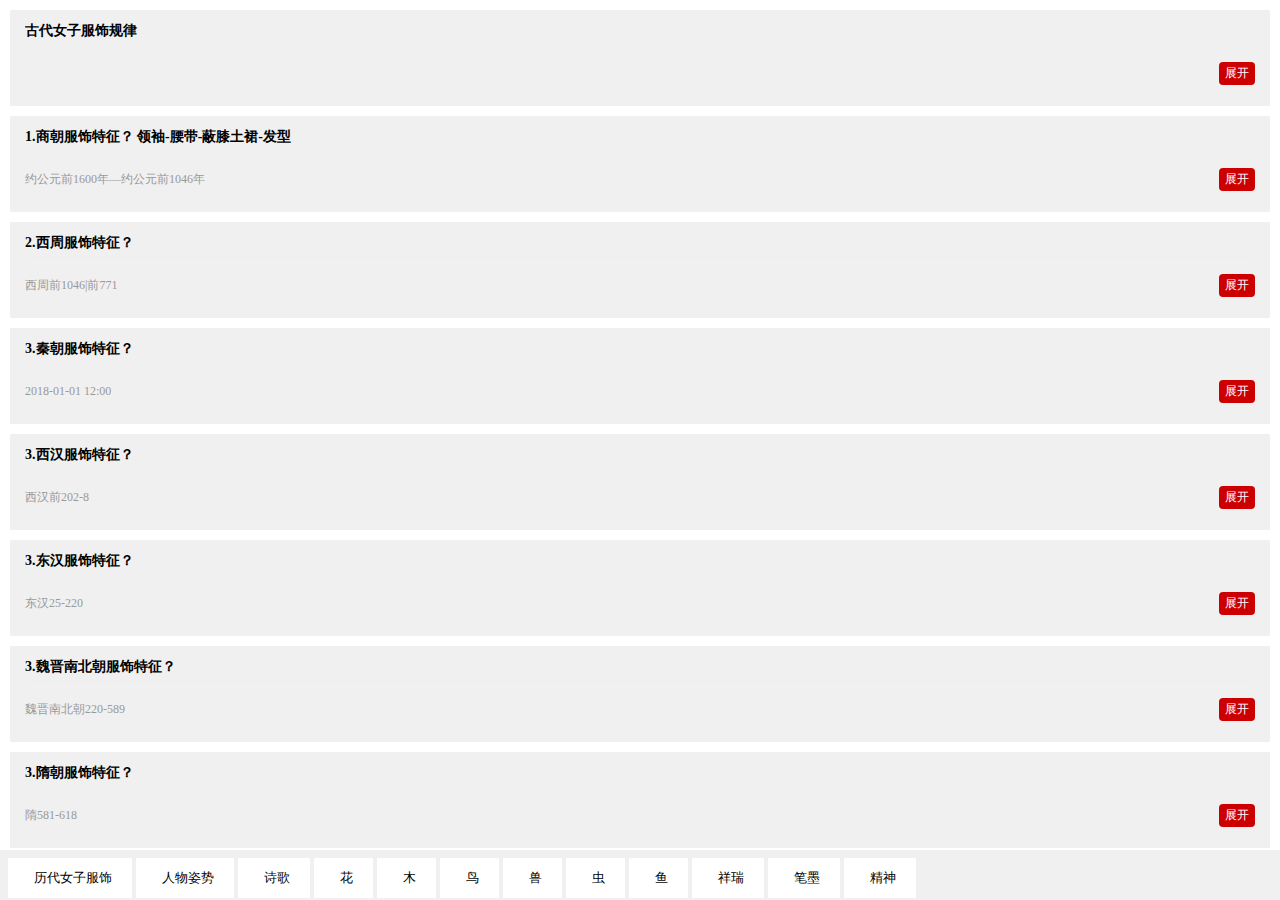
<file: index.html>
﻿
<!DOCTYPE html>
<html>
<head>
<meta name="viewport" content="width=device-width, initial-scale=1.0, maximum-scale=1.0, user-scalable=no">
    <meta content="yes" name="apple-mobile-web-app-capable">
    <meta content="black" name="apple-mobile-web-app-status-bar-style">
    <meta name="format-detection" content="telephone=no">
	<title>行知水墨导航</title>
	<meta charset="UTF-8">
<style type="text/css">
html{ height:100%; margin:0; padding:0}
body{height:100%;margin: 0; padding:0}
.left {width: 100%;height: 50px;overflow-x: scroll;background-color: #f0f0f0;position: fixed;padding: 6px 6px 30px 6px;box-sizing: border-box;scroll-behavior: smooth;-webkit-overflow-scrolling: touch;overflow-y: hidden;bottom: 0;}		
.left::-webkit-scrollbar{width:2px;height:5px;}
.left::-webkit-scrollbar-thumb{border-radius:4px; background: #C0C0C0;}
.left::-webkit-scrollbar-track{border-radius:4px; background: #eeeeee;}
#myIframe::-webkit-scrollbar{width:2px;height:5px;}
#myIframe::-webkit-scrollbar-thumb{border-radius:4px; background: #C0C0C0;}
#myIframe::-webkit-scrollbar-track{border-radius:4px; background: #eeeeee;}		
.right {height: calc(100% - 50px);box-sizing: border-box;overflow-y: auto;width: 100%;}
iframe {width: 100%;height: 100%;	border: none;  	scroll-behavior: smooth;     -webkit-overflow-scrolling: touch;   overflow-y: scroll;	}					
.left a{display:block;height: 40px;line-height: 40px;background: #fff;float: left;font-size: 13px;color: #000;text-decoration: none;margin: 2px;text-indent: 6px;padding: 0 20px;text-align: center;}
.left a:hover{ background:#000; color:#fff;}
.left .b-nav{font-weight:bold;font-size:15px;clear: both;width: 161px;background: #e7e7e7;text-align: left;height: 30px;line-height: 30px;text-indent: 14px;}
.left .con{ width:1000px;}
</style>
<meta http-equiv="Content-Type" content="text/html; charset=utf-8"></head>
<body>
<div class="left">
<div class="con">
<a href="clothes.html" >历代女子服饰</a><a href="pose.html" >人物姿势</a><a href="poem.html" >诗歌</a><a href="hua.html" >花</a><a href="mu.html" >木</a><a href="niao.html" >鸟</a><a href="shou.html" >兽</a><a href="chong.html" >虫</a><a href="yu.html" >鱼</a><a href="rui.html" >祥瑞</a><a href="bimo.html">笔墨</a><a href="spirit.html">精神</a>
</div>
</div>
<div class="right" >
    <iframe id="myIframe" src="clothes.html" ></iframe>
</div>

<script type="text/javascript">
	var links = document.querySelectorAll('.left a');
	var iframe = document.querySelector('#myIframe');

	for (var i = 0; i < links.length; i++) {
	    links[i].addEventListener('click', function(e) {
	        e.preventDefault();
	        iframe.src = this.href;
	    });
	}
</script>

</body>
</html>
</file>
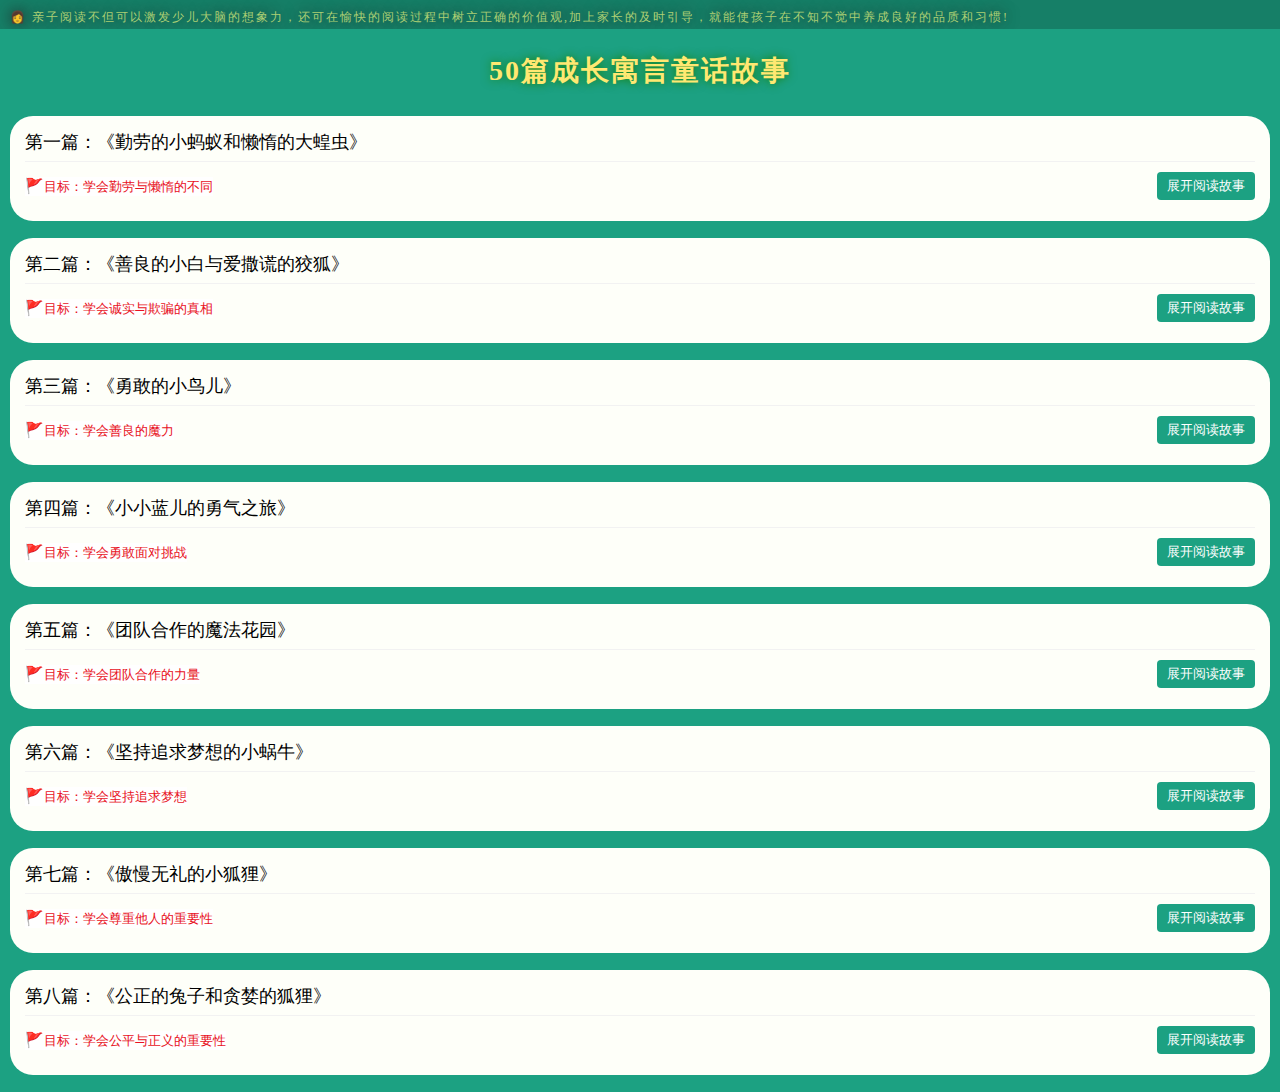
<file: 50s.html>
﻿<!DOCTYPE html>
<html>
<head>
<meta charset="utf-8">
<title>50篇成长寓言童话故事</title>
<meta name="viewport" content="width=device-width, initial-scale=1,maximum-scale=1,user-scalable=no">
<meta name="apple-mobile-web-app-capable" content="yes">
<meta name="apple-mobile-web-app-status-bar-style" content="black">
<link rel="stylesheet" type="text/css" href="css.css">
<style type="text/css">
body{background: #1ca182 url(https://bg-patterns.com/p/da0211/m_da02114.jpg);  /* url(img/bg.jpg)background: url(https://bg-patterns.com/p/new0262/m_new02620.jpg); *//* background: url(https://bg-patterns.com/p/new0143/m_new01430.jpg); */}
.container {
    background: none; 
}
.my-biji-view li {
   border-radius: 23px;
   background: #fefff9;
   margin-bottom: 17px;
   border-top: 0;
}
.my-biji-view li .biji-tit{line-height: 30px;
    font-size: 18px;
    height: 32px;
    font-weight: normal;}
.my-biji-view li .biji-oth{
    margin-top: -8px;
}
time{font-size: 13px;
    color: #e81224;
    background: #ffffff;
    }
time b{ font-size:15px;} 
.head_title{text-align: center;line-height: 43px;font-size: 28px;padding: 20px 0 24px;color: #ffe872;font-weight: bold;letter-spacing: 2px;text-shadow: 0 0 10px #167f0a;}
.head_stitle{
    text-align: center;
    line-height: 20px;
    font-size: 12px;
    padding: 7px 10px;
    height: 15px;
    color: #abcf74;
    letter-spacing: 2px;
    text-shadow: 0 0 15px #212121;
    background: #00000035;
    overflow: hidden;
    }		
.title{
    font-size: 22px;
    text-align: center;
    font-weight: bold;
    display: block;
    line-height: 25px;
    padding-top: 7px;
    text-indent: 0;padding-bottom: 18px;
}
.stitle{    display: block;
    text-align: center;
    height: 30px;
    line-height: 32px;
    font-weight: normal;
    text-indent: 0;}
.biji-content{
    font-size: 16px;
    
    text-indent: 27px;
}
.biji-content p{line-height: 30px;padding-bottom: 22px;font-size:16px;letter-spacing: 2px;}
.tip {
    color: #df2600;
    background: #fffedf;
    padding: 16px;
    border-radius: 20px;
}

.biji-content p.reac_title{
    text-indent: 0;
    font-weight: bold;
    margin-top: 10px;
    padding-bottom: 2px;
    border-bottom: 1px solid #dbdbdb;
    margin-bottom: 10px;
    color: #0c7183;
} 
.reac_quest {
    padding: 0;
    text-indent: 0;
    line-height: 23px;
}
.biji-content p.question{
    font-size: 15px;
    letter-spacing: 0px;
    color: #fff;
    padding: 8px;
    line-height: 23px;
    background: #21a485;
    border-radius: 7px 7px 0 0;
}
.biji-content p.answer{
    line-height: 23px;
    font-size: 14px;
    letter-spacing: 2px;
    background: #e7e7e7;
    color: #03755b;
    padding: 8px;
    margin-bottom: 12px;
    border-radius: 0 0 15px 15px;
}
button{
    padding: 5px 10px;
    font-size: 13px;
    background: #1ca182;}
	

.animate {
    font-size: 12px;
    color: #abcf74;
	text-align:left;
    /*white-space: nowrap;*/
    animation: 20s wordsLoop linear infinite normal;
}

@keyframes wordsLoop {
    0% {
        transform: translateX(0%);
        -webkit-transform: translateY(0%);
    }
	
	25% {
        transform: translateY(0%);
        -webkit-transform: translateY(0%);
    }
	
	50% {
        transform: translateY(0%);
        -webkit-transform: translateY(-38%);
    }
	
	70% {
        transform: translateY(0%);
        -webkit-transform: translateY(-38%);
    }
	
	85% {
        transform: translateY(0%);
        -webkit-transform: translateY(-72%);
  
    }
	
    100% {
        transform: translateY(-100%);
        -webkit-transform: translateY(-72%);
    }
}

@-webkit-keyframes wordsLoop {
    0% {
        transform: translateX(100%);
        -webkit-transform: translateY(0%);
    }
	25% {
        transform: translateX(100%);
        -webkit-transform: translateY(0%);
    }
	50% {
        transform: translateX(100%);
        -webkit-transform: translateY(-38%);
    }
	70% {
        transform: translateX(100%);
        -webkit-transform: translateY(-38%);
    }
	85% {
        transform: translateX(100%);
        -webkit-transform: translateY(-72%);
    }
    100% {
        transform: translateX(-100%);
        -webkit-transform: translateY(-72%);
    }
}	
	
		
</style>
</head>

<body>

<div class="head_stitle"><div class="animate">👩 亲子阅读不但可以激发少儿大脑的想象力，还可在愉快的阅读过程中树立正确的价值观,加上家长的及时引导，就能使孩子在不知不觉中养成良好的品质和习惯!</div></div>
<div class="head_title">50篇成长寓言童话故事</div>
<div class="container">
	<ul class="my-biji-view">
		
		<li>
			<h4 class="biji-tit">
				第一篇：《勤劳的小蚂蚁和懒惰的大蝗虫》
			</h4>
			<div class="biji-content">
			    <b class="stitle">第一篇</b>
				<b class="title">勤劳的小蚂蚁和懒惰的大蝗虫</b>
				<p>从前，在一个美丽的森林里，有一只勤劳的小蚂蚁和一只懒惰的大蝗虫。他们住在一棵巨大的橡树下面。</p><p>每天清晨，勤劳的小蚂蚁都会早早地起床，辛勤地搜集食物。她认识到食物对于生存是多么重要，所以她努力地将粮食搬运回蚂蚁巢穴。她一直工作到天黑，从不抱怨或懒散。</p><p>而大蝗虫却总是贪图安逸，整天躺在树下晒太阳。他觉得生活中只有享受才是最重要的，所以从不为自己操劳。</p><p>一天，天空阴沉下来，大雨倾盆而至。小蚂蚁急忙回到蚂蚁巢穴，她的存粮足够支撑她度过这场暴雨。但是，懒惰的大蝗虫却没有存粮，他无处可躲，只能淋着雨忍受寒冷。</p><p>暴雨过后，太阳重新出现。小蚂蚁走出巢穴，发现大蝗虫冻得瑟瑟发抖。她心生怜悯，决定帮助大蝗虫。</p><p>小蚂蚁开始工作，她用自己的嘴巴搬运粮食，为大蝗虫提供食物。大蝗虫感激地说：“谢谢你，小蚂蚁，你的勤劳和善良拯救了我。”</p><p>从那天起，大蝗虫意识到了勤劳的重要性。他决心改变自己，开始努力工作，为自己积攒食物。他学习小蚂蚁的勤奋和毅力，懂得了自己应该为自己的生活负责。</p><p>小蚂蚁也从中得到了启示。她明白了善良和助人的重要性。她感到自豪，因为她的善举改变了大蝗虫的生活，也改变了他们之间的友谊。</p><p class="tip">通过这个故事，我们明白了勤劳的重要性。勤劳不仅可以帮助我们实现自己的目标，而且也能让我们成为更好的人。正如小蚂蚁和大蝗虫一样，只有通过努力工作，我们才能过上幸福而有意义的生活。</p>
				
				
				<p class="reac_title">互动思考，巩固认知</p>
			<div class="reac_quest">
			<p class="question">为什么小蚂蚁是一个勤劳的角色？你认为勤劳有什么好处？</p>
<p class="answer">因为她明白工作努力可以帮助她生存并解决困难。勤劳的好处是可以实现目标，获得成就感，并赢得他人的尊重。</p>
<p class="question">大蝗虫为什么一开始选择懒惰？你认为懒惰会带来什么后果？</p>
<p class="answer">大蝗虫选择懒惰是因为他贪图享受，不愿意努力工作。懒惰可能导致没有存粮，无法应对困难，甚至失去机会和幸福。</p>
<p class="question">你能从这个故事中学到什么？你打算如何应用这个教训到你的生活中？</p>
<p class="answer">答案可能因个人而异，但是关键是鼓励小朋友思考故事。他们可以应用这个教训到日常生活中，例如在学习上更加努力，完成家务或课外活动，并在面对困难时保持积极的态度和毅力。</p>
			</div>
			</div>
			
			
			
			
			
			
			<a class="biji-oth">
				<time><b>🚩</b>目标：学会勤劳与懒惰的不同</time>
				<button>展开阅读故事</button>
			</a>
		</li>
		
		
			
		<li>
			<h4 class="biji-tit">第二篇：《善良的小白与爱撒谎的狡狐》</h4>
			<div class="biji-content">
			    <b class="stitle">第二篇</b>
				<b class="title">小白与狡狐</b>
				
				<p>从前，有一个小兔子叫小白，他非常善良和友好，总是对其他动物展示真诚的态度。小白住在一个美丽的森林中，与其他动物和谐相处。</p><p>然而，森林中有一只狐狸叫狡狐，他总是喜欢欺骗其他动物。狡狐会编织精心设计的谎言，让其他动物上当受骗。他以自己的聪明才智为荣，觉得欺骗别人是一种乐趣。</p><p>有一天，狡狐决定对小白下手。他穿了一件非常逼真的老鹰外套，冒充一只受伤的老鹰，跳到小白面前请求帮助。小白心地善良，立刻走近查看，询问他的状况。狡狐假装哀伤地说：“我飞行时受伤了，无法飞回我在树上的家了。我需要你的帮助才能恢复。”</p><p>小白感到非常同情，他立即答应带老鹰回到自己的巢穴，照顾他直到康复。然而，当他们到达巢穴时，老鹰立刻变成了狡狐，嘲笑着小白说：“哈哈，你真是个傻瓜！我只是想欺骗你，看看你会相信我的谎言。”</p><p>小白感到非常沮丧和受骗，但他并没有向狡狐展示愤怒或憎恨。相反，他决定向其他动物揭示狡狐的真实面目。</p><p>小白找到了好心的老猫和智慧的大熊，并告诉他们狡狐的欺骗行为。老猫和大熊非常愤怒，他们决定联合其他动物一起对付狡狐。</p><p>通过互相传递信息，动物们了解到狡狐的欺骗行为。他们决定与狡狐保持距离，不再相信他的谎言。</p><p>最终，狡狐发现自己被孤立起来，没有人相信他的谎言。他感到非常孤独和懊悔，意识到诚实和真诚的品质比欺骗更有价值。</p><p>从那以后，森林中的动物们学会了识别谎言和欺骗，并以诚实为基础建立了更加团结友好的社区。小白也成为了森林中的英雄，他的诚实和善良感染了其他动物，大家更加珍惜并坚守着这些优秀的品质。</p><p class="tip">这个故事告诉我们，诚实和真诚是建立良好关系和社区的重要基石。欺骗和谎言可能会给我们带来一时的利益，但最终会破坏信任和友谊。</p>
				
				<p class="reac_title">互动思考，巩固认知</p>
				<div class="reac_quest">
<p class="question">为什么小白一开始相信了狡狐的谎言？</p>
<p class="answer">小白是一个善良和乐于助人的兔子，他相信每个动物都应该得到帮助。他没有怀疑狡狐的意图，因为他对世界充满了信任。</p>
<p class="question">狡狐最终的下场是什么？他从这次经历中学到了什么？</p>
<p class="answer">狡狐被孤立起来，没有人再相信他的谎言。他感到非常孤独和懊悔，意识到诚实和真诚的品质比欺骗更有价值。他从这次经历中学到了诚实的重要性和欺骗的后果。</p>
<p class="question">你在生活中遇到过类似的情况吗？你认为应该如何应对？</p>
<p class="answer">答案会因个人经历而异。小朋友可以分享他们在日常生活中遇到的类似情况，并提出如何应对的建议。例如，如果小朋友发现有人欺骗他们，他们可以寻求帮助并告诉信任的成人，同时也应该学会保护自己免受欺骗。</p>
				</div>

				
			</div>
			<a class="biji-oth">
				<time><b>🚩</b>目标：学会诚实与欺骗的真相</time>
				<button>展开阅读故事</button>
			</a>
		</li> 	
		
		
		
		
		<li>
			<h4 class="biji-tit">第三篇：《勇敢的小鸟儿》</h4>
			<div class="biji-content">
			     <b class="stitle">第三篇</b>
				<b class="title">勇敢的小鸟儿</b>
					
				<p>从前，有一只小鸟儿住在一个美丽的森林中。这只小鸟儿名叫皮皮，它拥有一双雄心勃勃的翅膀和一颗勇敢的心。</p><p>有一天，森林里传来了一阵紧急的呼喊声。皮皮跟着声音来到了一颗高高的树上，发现了一个小动物困在了树枝上。那是一只被捕鼠夹夹住的小兔子。</p><p>皮皮立刻展开了救援行动。它飞到离小兔子很近的一根树枝上，然后小心翼翼地啄断了捕鼠夹上的绳子。小兔子得救了！它感激地对皮皮说：“谢谢你，勇敢的小鸟儿！你救了我的命。”</p><p>皮皮微笑着说：“不用客气，我只是帮助了你而已。每个人都应该互相帮助，尤其是在困难时刻。勇敢和善良是我一直坚守的价值观。”</p><p>这个故事很快传遍了整个森林。其他的动物们都听说了皮皮的勇敢行为，纷纷向它表示敬佩和感激。于是，皮皮成为了森林中的英雄。</p><p>然而，皮皮并没有因此而骄傲自满。它知道自己只是一个普通的小鸟儿，但它相信每个人都有勇敢的内心。于是，皮皮开始组织了一个勇敢小鸟俱乐部，邀请其他小鸟儿加入。</p><p>在勇敢小鸟俱乐部中，皮皮教会了其他小鸟儿如何面对恐惧，如何帮助他人，并鼓励他们追寻自己的梦想。小鸟们通过各种勇敢的活动，逐渐变得更加自信和独立。</p><p>多年后，皮皮的勇敢小鸟俱乐部成为了森林中的一支强大团队。他们以勇敢和善良的精神，帮助了许多需要帮助的动物，并为森林带来了和谐与快乐。</p><p>从此以后，皮皮和它的勇敢小鸟们在森林中继续飞翔，用他们的勇气和善良点亮每个人的心灵。</p><p class="tip">这个故事告诉我们，勇敢和善良是人生中最重要的品质之一。只要我们勇敢面对困难，帮助他人，就能成为改变世界的力量。无论我们身处何地，只要心怀善良和勇气，我们都能为社会带来积极的改变。</p>
				
				
				<p class="reac_title">互动思考，巩固认知</p>
				<div class="reac_quest">
					<p class="question">为什么皮皮选择帮助被捕鼠夹夹住的小兔子？</p>
					<p class="answer">皮皮选择帮助小兔子是因为它有勇气和善良的品质，它相信每个人都应该互相帮助，尤其是在困难时刻。皮皮希望通过自己的行动，能够帮助他人并传递爱与关怀的力量。</p>
					
					
					<p class="question">如果你看到有人遇到困难，你会怎么做？为什么？</p>
					<p class="answer">这个问题旨在培养孩子的同理心和善良品质。孩子可以表达自己的观点，例如帮助他人解决问题、给予安慰和支持，或者寻求成人的帮助。重要的是让孩子明白每个人都有困难和需要帮助的时候，我们的善良和关心对别人意味着很多。</p>
				</div>
				
			</div>
			<a class="biji-oth">
				<time><b>🚩</b>目标：学会善良的魔力</time>
				<button>展开阅读故事</button>
			</a>
		</li>		
		
		
<li>
			<h4 class="biji-tit">第四篇：《小小蓝儿的勇气之旅》</h4>
			<div class="biji-content">
			     <b class="stitle">第四篇</b>
				<b class="title">小小蓝儿的勇气之旅</b>
					
				<p>
在一个神奇的森林里，生活着一只小小的蓝鸟，名叫蓝儿。蓝儿是一只胆小怕事的鸟儿，总是害怕面对新的挑战和困难。一天，他听说了传说中的天空花园，那里是世界上最美丽的地方，只有勇敢的鸟儿才能到达。</p><p>蓝儿决定踏上勇气之旅，他希望通过这次冒险能够找到自己的勇气。他遇到了一只智慧的老猫，老猫告诉他，勇气并不是没有恐惧，而是能够面对恐惧并勇敢前行。</p><p>在蓝儿的旅程中，他遇到了一只被捕鸟网困住的小松鼠。蓝儿勇敢地解开了网子，帮助小松鼠重获自由。小松鼠感激地说：“蓝儿，你真勇敢！你救了我，也救了自己的勇气。”</p><p>接下来，蓝儿遇到了一只饥饿的野狼。尽管害怕，蓝儿决定与野狼分享自己的食物。野狼被蓝儿的善良和勇气所感动，他放下了攻击的念头，变成了蓝儿的朋友。</p><p>最后，蓝儿到达了天空花园。他惊叹于那里的美丽和宁静。在花园中，他遇到了一只年老的鹰，鹰告诉他：真正的勇气来源于内心的坚定和善良，而不仅仅是面对恐惧。蓝儿明白了勇气的真正含义。</p><p>蓝儿回到森林时，变得更加勇敢和自信。他与其他动物分享了自己的冒险经历，鼓励他们也勇敢地面对挑战。从此以后，森林里的每个动物都敢于追求梦想，并互相帮助，共同创造了一个和谐美丽的生活环境。</p><p class="tip">通过这个寓言故事，孩子们可以了解到勇气的重要性。勇气不仅仅意味着不怕恐惧，更重要的是能够面对恐惧并勇敢地追求梦想。故事还强调了善良和友善的品质，通过帮助他人和分享，可以获得更多的勇气和成长。</p>
				
				<p class="reac_title">互动思考，巩固认知</p>
				<div class="reac_quest">
	
					<p class="question">蓝儿在勇气之旅中学到了什么？</p>
					<p class="answer">蓝儿在勇气之旅中学到了勇气不仅仅意味着不怕恐惧，更重要的是能够面对恐惧并勇敢地追求梦想。</p>
					
					<p class="question">勇气的真正含义是什么？</p>
					<p class="answer">勇气的真正含义是内心的坚定和善良。真正勇敢的人会帮助他人，分享和关心他人的需求。</p>
				</div>
				
			</div>
			<a class="biji-oth">
				<time><b>🚩</b>目标：学会勇敢面对挑战</time>
				<button>展开阅读故事</button>
			</a>
		</li>	



<li>
			<h4 class="biji-tit">第五篇：《团队合作的魔法花园》</h4>
			<div class="biji-content">
			     <b class="stitle">第五篇</b>
				<b class="title">团队合作的魔法花园</b>
					
				<p>从前有一个美丽的花园，里面生长着各种各样的花朵。有一天，花园里的每朵花都决定合作，打造一个神奇的魔法花园。</p><p>首先，玫瑰花提议：「我们应该一起合作，创造一个独一无二的花园，让每个人都能欣赏到美丽的花朵。」</p><p>其他花朵都点头赞同，于是它们开始分工合作。玫瑰花负责引领整个花园的设计，康乃馨花负责添置花园的装饰，向日葵负责给花园带来光明和温暖，百合花负责守护花园的安全，蓝色风铃草负责给花园带来音乐和欢乐。</p><p>每个花朵都投入了自己的力量和才能，他们互相帮助、互相支持，忙碌地工作着。他们一起修剪花丛，给花朵浇水，为每朵花照顾得无微不至。花园里的花朵们都因为合作而变得更加美丽和茂盛。</p><p>在团队合作的过程中，花朵们也学会了彼此倾听、尊重和关心。他们互相分享知识和经验，一起克服困难，一起欢笑和成长。</p><p>终于，魔法花园建成了。它是如此美丽，充满了各种颜色和芬芳的香气。当人们走进这个花园时，会被花朵们的团队合作和美丽所感动，他们领悟到了团队合作的重要性。</p><p>这个魔法花园成为了人们喜爱的地方，他们在这里感受到了友谊、团结和美好的力量。花朵们也因为团队合作而更加快乐和自豪。</p><p class="tip">这个故事告诉我们，团队合作是一种强大的力量。当我们相互合作、互相支持时，我们能够创造出美好的事物，实现更大的梦想。无论是在生活中还是在学习中，团队合作都是培养优秀品质和习惯的关键之一。希望这个故事能够帮助小朋友理解团队合作的重要性，并激励他们在生活和学习中积极参与团队合作，共同创造美好的未来。</p>
								
				<p class="reac_title">互动思考，巩固认知</p>
				<div class="reac_quest">
				
					<p class="question">你认为在日常生活中，团队合作对我们有何重要性？</p>
					<p class="answer">在日常生活中，团队合作也非常重要。通过团队合作，我们能够共同完成任务，克服困难，互相支持和鼓励。团队合作还能帮助我们学习倾听、尊重他人的意见，学会合作、分享和解决问题。</p>
					
				</div>
				
			</div>
			<a class="biji-oth">
				<time><b>🚩</b>目标：学会团队合作的力量</time>
				<button>展开阅读故事</button>
			</a>
		</li>	


<li>
			<h4 class="biji-tit">第六篇：《坚持追求梦想的小蜗牛》</h4>
			<div class="biji-content">
			     <b class="stitle">第六篇</b>
				<b class="title">坚持追求梦想的小蜗牛</b>
					
				<p>从前，有一只名叫威廉的小蜗牛，他生活在一个美丽的花园中。威廉对花园中的鲜花非常着迷，尤其喜欢看到花朵绽放的美丽景象。他有一个梦想，那就是成为一个能够帮助花朵绽放的蜗牛。</p><p>有一天，威廉发现了一个迷人的蓝色花朵，它的花瓣散发着迷人的香气。威廉立刻被它深深吸引，他决定帮助这朵蓝色花朵绽放。于是，威廉开始了他的奇妙冒险。</p><p>威廉在花园中寻找营养丰富的土壤，他小心翼翼地在花朵周围挖洞，为它提供充足的水分和阳光。尽管身体小小的，但威廉一直坚持不懈地努力，没有放弃他的梦想。</p><p>然而，其他动物们对威廉的梦想嗤之以鼻，认为他是一个幼稚的小蜗牛，没有能力改变花园的命运。但威廉并不在意，他深信只要坚持努力，他的梦想一定能实现。</p><p>日复一日，威廉用他微小的身躯，辛勤地工作着，不断为蓝色花朵提供养分。终于，在一个阳光明媚的早晨，蓝色花朵终于绽放了。它的花瓣如蓝色的星星般美丽，芳香扑鼻。</p><p>威廉看到花朵的绽放，感到非常开心和满足。他明白，只要坚持追求梦想，无论困难多么艰巨，都能够实现自己的目标。他的努力和坚持给了其他动物们以启示，他们也开始关注花园中的美丽，积极为花朵做贡献。</p><p>从那以后，威廉成为了花园中的英雄，他帮助更多的花朵绽放，使整个花园充满了生机和美丽。他的梦想成为了小动物们共同的梦想，大家都以威廉为榜样，努力为花园带来更多的美丽。</p><p class="tip">这个故事告诉我们，只要坚持追求自己的梦想，不断努力，哪怕是微小的力量，也能够创造出巨大的价值。无论遇到多少困难和阻碍，我们都应该像威廉一样，勇敢地追求自己的梦想，并为之努力奋斗。</p>
								
				<p class="reac_title">互动思考，巩固认知</p>
				<div class="reac_quest">
					<p class="question">为什么威廉坚持不懈地为蓝色花朵提供养分呢？</p>
					<p class="answer">威廉坚持不懈地为蓝色花朵提供养分，因为他有一个梦想，希望看到这朵花绽放出美丽的花朵。他相信只要自己努力，就能帮助花朵实现它的梦想。</p>
					
					<p class="question">其他动物为什么不相信威廉能改变花园的命运呢？</p>
					<p class="answer">其他动物不相信威廉能改变花园的命运，可能是因为威廉的身体小小的，看起来似乎无法产生重大影响。他们对威廉的能力持怀疑态度，认为他无法改变现状。</p>
					
					<p class="question">威廉的坚持和努力对其他动物有什么影响呢？</p>
					<p class="answer">威廉的坚持和努力对其他动物产生了积极的影响。当他的努力终于让蓝色花朵绽放时，其他动物看到了他的成果，并受到了启发。他们开始意识到自己也可以为花园带来美丽和变化，开始积极参与其中，共同努力让花园更加绚丽。</p>
				</div>
				
			</div>
			<a class="biji-oth">
				<time><b>🚩</b>目标：学会坚持追求梦想</time>
				<button>展开阅读故事</button>
			</a>
		</li>	
		
		
	<li>
			<h4 class="biji-tit">第七篇：《傲慢无礼的小狐狸》</h4>
			<div class="biji-content">
			     <b class="stitle">第七篇</b>
				<b class="title">傲慢无礼的小狐狸</b>
					
				<p>
从前有一个神奇的森林，里面居住着各种动物。森林里的动物们和睦相处，彼此尊重、关心和帮助。然而，有一天，一只自以为是的狐狸来到了这个森林，他傲慢地认为自己比其他动物聪明，对待其他动物充满了嘲讽和轻视。</p><p>
从小狐狸来到森林时，他嘲笑了一只笨重的大熊，说他笨手笨脚。大熊感到受伤，但他并没有还击，而是微笑着对狐狸说：“每个动物都有自己的特点和优点，我们应该相互尊重和理解。”</p><p>接着，狐狸遇到了一只小兔子，他戏弄兔子说他胆小怕事。兔子感到难过，但他没有回应嘲笑，而是温和地对狐狸说：“我们每个人都有自己的勇敢方式，互相理解是很重要的。”</p><p>狐狸继续遇到其他动物，他无视他们的感受，对待他们充满了轻蔑和冷漠。然而，他不知道的是，他的举动引起了其他动物的团结和反抗。</p><p>一天，森林里的动物们聚集在一起，商量如何处理这个傲慢的狐狸。他们决定通过一个智慧的计划来教育狐狸。</p><p>他们派出了一只智慧的老猫作为代表，对狐狸进行了一番谈话。老猫温和地告诉狐狸，尊重是一种美德，它能让我们彼此更加和谐相处，共同创造美好的森林。</p><p>狐狸开始反思自己的行为，他意识到自己的傲慢和轻视给其他动物带来了伤害和痛苦。他感到内疚和懊悔，决心改变自己。</p><p>从那以后，狐狸主动与其他动物建立联系，学习倾听和理解他们的需要和感受。他开始尊重每个动物的特点和优点，学会与他们平等相待。</p><p>渐渐地，森林里的动物们感受到了狐狸的转变，他们重新建立了友谊和信任。森林里的生活变得更加和谐、美好，每个动物都感到快乐和满足。</p><p class="tip">
这个寓言故事告诉我们，尊重他人是一种重要的品质。我们每个人都有自己的特点和优点，只有通过互相尊重和理解，才能建立起和谐、美好的关系。尊重他人是一种美德，它能让我们在生活中获得更多的快乐和满足。</p>
								
				<p class="reac_title">互动思考，巩固认知</p>
				<div class="reac_quest">
					<p class="question">为什么尊重他人是重要的？</p>
					<p class="answer">因为每个人都是独特的，都有自己的特点和优点。当我们尊重他人时，我们能够建立良好的关系，增进友谊，创造和谐的环境。尊重他人还可以帮助我们获得别人的尊重和支持。</p>
					<p class="question">如何在日常生活中表现出对他人的尊重？</p>
					<p class="answer">在日常生活中，我们可以表现出对他人的尊重，例如：

听从长辈、老师和父母的建议和指导。
尊重他人的隐私，不偷看别人的物品或隐私信息。
尊重他人的时间，不迟到或违背承诺。
不嘲笑、欺负或伤害他人，要友善对待每个人。
倾听他人的意见和感受，不轻易打断或不理会别人的发言</p>
					
				</div>
				
			</div>
			<a class="biji-oth">
				<time><b>🚩</b>目标：学会尊重他人的重要性</time>
				<button>展开阅读故事</button>
			</a>
		</li>		
		
		
		<li>
			<h4 class="biji-tit">第八篇：《公正的兔子和贪婪的狐狸》</h4>
			<div class="biji-content">
			     <b class="stitle">第八篇</b>
				<b class="title">公正的兔子和贪婪的狐狸</b>
					<!--故事内容开始-->
					<p>
在一个远离尘嚣的小村庄里，住着一群动物们和睦相处。它们建立了一个小型的动物社区，每个动物都有自己的家园和职责。然而，随着时间的推移，一些动物开始变得贪婪和自私，他们不再尊重和关心其他动物的权益。这导致了社区内部的不公平和不和谐。</p><p>尤其是村庄里的一只狐狸渴望更多的权力和资源，开始欺负其他动物，特别是小鸟。狐狸占据了小鸟的巢穴，并控制了附近的食物供应。</p><p>兔子作为社区的公正和正义的代表，决定采取行动。他与大象商量，希望能够恢复社区的公平和正义。大象鼓励兔子组织一次公正的审判来解决问题。</p><p>在审判日，兔子担任法官，所有动物都出席作为证人。兔子听取了小鸟和其他受害动物的陈述，也听取了狐狸的辩解。兔子公正地评估了每个证据，并认定狐狸的行为是不公平和自私的。</p><p>最终，兔子宣布了公正的判决。狐狸被要求归还小鸟的巢穴，并向小鸟道歉。他还被要求为社区做一些公益工作，以弥补他对社区的伤害。</p><p>这个判决让社区中的动物们看到了公平和正义的力量。他们意识到只有通过公正和平等对待他人，他们才能够共同繁荣和和谐生活。</p><p>故事结尾，动物社区重建了公平和正义的价值观，每个动物都得到了尊重和关怀。他们学会了互相帮助和分享资源，共同努力维护社区的和谐。</p><p class="tip">通过这个故事，孩子们可以学到公平和正义的重要性。他们将了解到只有通过尊重和关心他人的权益，才能建立一个公正、和谐和有爱的社区。</p>
				
								
				<p class="reac_title">互动思考，巩固认知</p>
				<div class="reac_quest">
					<p class="question">为什么兔子觉得狐狸的行为不公平和自私？</p>
					<p class="answer">因为狐狸占据了小鸟的巢穴并控制了附近的食物供应，剥夺了小鸟的权益，并没有考虑其他动物的需要和利益。</p>
					
					<p class="question">兔子为什么决定组织一次公正的审判？</p>
					<p class="answer">因为他相信公正和正义的力量，希望通过审判解决社区内部的不公平问题，并恢复社区的和谐与公正。</p>
					
					<p class="question">狐狸最终得到了严重的惩罚，这个惩罚有什么意义？</p>
					<p class="answer">这个惩罚的意义在于让狐狸意识到自己的错误行为，并通过回报社区来改正自己的错误，以促进个人成长和社区的和谐与公正。</p>					
				</div>
				
			</div>
			<a class="biji-oth">
				<time><b>🚩</b>目标：学会公平与正义的重要性</time>
				<button>展开阅读故事</button>
			</a>
		</li>
		
		
	<!--	
		<li>
			<h4 class="biji-tit">第篇：《》</h4>
			<div class="biji-content">
			     <b class="stitle">第篇</b>
				<b class="title"></b>
					故事内容开始
				
								
				<p class="reac_title">互动思考，巩固认知</p>
				<div class="reac_quest">
					<p class="question"></p>
					<p class="answer"></p>
					
					<p class="question"></p>
					<p class="answer"></p>
					
					<p class="question"></p>
					<p class="answer"></p>					
				</div>
				
			</div>
			<a class="biji-oth">
				<time><b>🚩</b>目标：学会</time>
				<button>展开阅读故事</button>
			</a>
		</li>	
		
		
		你能帮我根据这个故事，提出3个可以向小朋友提问的问题，并给出参考答案，小朋友可以在回答的过程中学会遇到不同的问题时应该怎么做，应用到实际的生活中。
	
	-->
		
		
	</ul>
	
</div>

</body>
<script src="js/jquery.min.js"></script>
<script>
$(function(){
	$(".biji-content").hide();
	//按钮点击事件
	$("button").click(function(){
		var txts = $(this).parents("li");
		if ($(this).text() == "展开阅读故事"){
			$(this).text("收起本篇故事");
			txts.find(".biji-tit").hide();
			txts.find(".biji-content").show();
		}else{
			$(this).text("展开阅读故事");
			txts.find(".biji-tit").show();
			txts.find(".biji-content").hide();
		}
	})
});
</script>


</html>
</file>
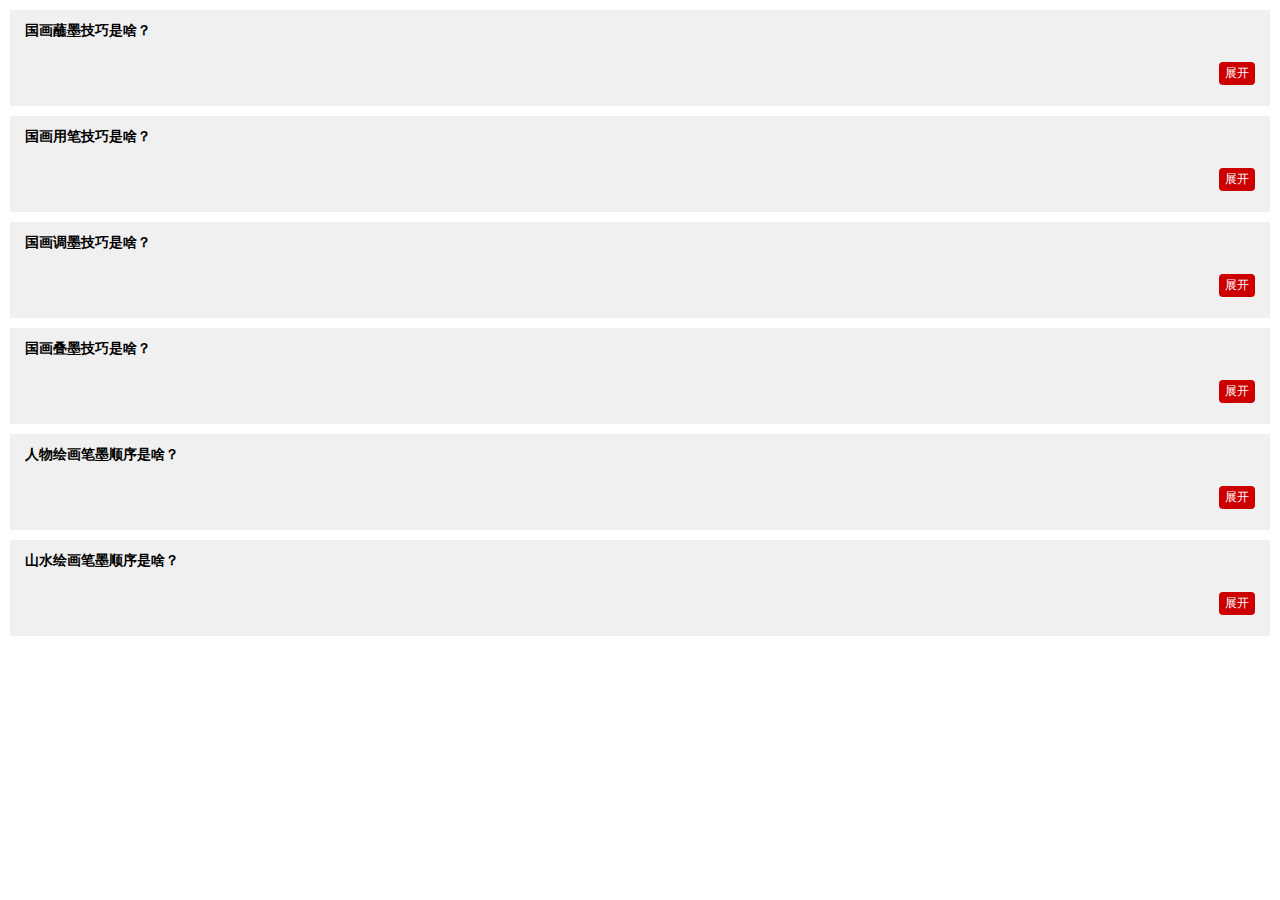
<file: bimo.html>
﻿<!DOCTYPE html>
<html>
<head>
<meta charset="utf-8">
<title>姿势记忆</title>
<meta name="viewport" content="width=device-width, initial-scale=1,maximum-scale=1,user-scalable=no">
<meta name="apple-mobile-web-app-capable" content="yes">
<meta name="apple-mobile-web-app-status-bar-style" content="black">
<link rel="stylesheet" type="text/css" href="css.css">
</head>

<body>
<div class="container">
	<ul class="my-biji-view">
		
		<li>
			<h4 class="biji-tit">
				国画蘸墨技巧是啥？
			</h4>
			<div class="biji-content">
				<b>国画蘸墨技巧是啥？实尖侧向</b><br/>

				1、实墨：表现硬朗，中锋用笔，利用笔的弹性，提按顿挫<br/>
				2、尖墨： 湿笔淡墨 笔尖浓，可勾可皴擦可按染 ，层次多变，视觉效果强烈<br/>
				大狼毫，笔浸清水，笔尖蘸墨，笔肚画山，先近后远，墨尽则淡画远山<br/><br/>
				3、侧墨： 笔肚一边蘸墨，可勾可皴，转笔行画<br/>
				    笔浸湿，捏出水分，笔尖一侧蘸干墨，转动笔杆，中锋、侧锋多笔组合以及顿挫快慢的变化，山石<br/><br/>
				3、空心墨：  空心墨湿笔，湿笔滚墨，或两侧蘸墨，中锋用笔，多画笔直枝干，如竹如枝	
				4、叉笔墨：叉头润笔：润时提勾结构，干时按压皴肌理， 山石树木
				3、向墨：皴擦方向一致更能体现气势，或横竖或撇捺<br/>
				5、润墨：淡湿大笔，大笔水多的时候，蘸墨过渡比较平滑， 小笔则不明显，山体<br/>

			</div>
			<a class="biji-oth">
				<time></time>
				<button>展开</button>
			</a>
		</li>
		
		<li>
			<h4 class="biji-tit">
				国画用笔技巧是啥？
			</h4>
			<div class="biji-content">
				<b>国画用笔技巧是啥？勾描 皴擦 泼染 点撒</b><br/>
					<br/>
					勾：用笔以线，勾出轮廓及结构关系<br/>
					皴：线皴 面皴  点皴<br/>
					擦：擦笔不见笔，显出墨色的松、毛，达到苍茫的效果。它的作用是补勾皴的不足，或是皴笔浑成，增加过渡墨迹<br/>
					点：用于表现石头上的草苔，或树干的纹理，或远山的小树<br/>
					染：用于丰润笔墨，统一画面、调合气韵<br/>

			</div>
			<a class="biji-oth">
				<time></time>
				<button>展开</button>
			</a>
		</li>		
		<li>
			<h4 class="biji-tit">
				国画调墨技巧是啥？
			</h4>
			<div class="biji-content">
				<b>国画调墨技巧是啥？干湿-焦浓重淡清</b><br/>
					<br/>
				“ 干”墨中水分少，常用于山石的皴擦，可产生苍劲、虚灵的意趣。<br/>
				 “湿”墨中加水多，与水调匀运用，多用于渲染，
						   或雨景中的点叶、点苔、使画面具有湿润之感，
							或用于泼墨法，表现水墨淋漓的韵味。
				 
				 <br/><br/>
				 “焦”比浓墨更黑，用于笔蘸上极黑之墨是为焦墨<br/>
				  常用来突出画面最浓黑处，或勾点或皴。”<br/>
				“浓”为浓黑色，暗而无光 ，多用以画近的物象或物体的阴暗面。<br/>
				“重”浓墨加水，略显通透，多用以画近的物象或物体的灰面。<br/>
				“淡”水笔墨多，颜色浅，透明度高，适合远景 或亮部，易产生丰富变化<br/>
				“清”墨含量极少 为远处模糊物象，山 云<br/>
				<p><img src="img/mo.jpg" width="100%"></p>
			</div>
			<a class="biji-oth">
				<time></time>
				<button>展开</button>
			</a>
		</li>		
		<li>
			<h4 class="biji-tit">
				国画叠墨技巧是啥？
			</h4>
			<div class="biji-content">
				<b>国画叠墨技巧是啥？胶叠，浓破湿淡、浓勾干淡、淡染干浓、墨晕于水</b><br/>
					<br/>
					1、加胶：服饰色块，墨加胶，淡墨适宜不晕，不宜散开，视觉层次丰富<br/>
					2、淡叠：淡墨叠加湿染，水多则晕开， 肌理效果丰富<br/>
					3、浓破淡： 干浓染湿淡， 湿浓染湿淡<br/>
					4、浓勾淡： 干浓勾干淡 <br/>
					5、淡染浓：淡墨复点干笔，<br/>
					6、水冲墨：淡墨或水画形，点水、点墨形成扩撒肌理 ，多为云彩<br/>
				<p><img src="img/diemo.jpg" width="100%"></p>
			</div>
			<a class="biji-oth">
				<time></time>
				<button>展开</button>
			</a>
		</li>	
		
			<li>
			<h4 class="biji-tit">
				人物绘画笔墨顺序是啥？
			</h4>
			<div class="biji-content">
				<b>人物绘画笔墨顺序是啥？</b><br/>
					<br/>
					1、加胶：服饰色块，墨加胶，淡墨适宜不晕，不宜散开，视觉层次丰富<br/>
					2、淡叠：淡墨叠加湿染，水多则晕开， 肌理效果丰富<br/>
					3、浓破淡： 干浓染湿淡， 湿浓染湿淡<br/>
					4、浓勾淡： 干浓勾干淡 <br/>
					5、淡染浓：淡墨复点干笔，<br/>
					6、水冲墨：淡墨或水画形，点水、点墨形成扩撒肌理 ，多为云彩<br/>
				
			</div>
			<a class="biji-oth">
				<time></time>
				<button>展开</button>
			</a>
		</li>			
			<li>
			<h4 class="biji-tit">
				山水绘画笔墨顺序是啥？
			</h4>
			<div class="biji-content">
				<b>山水绘画笔墨顺序是啥？</b><br/>
					<br/>
					
				
			</div>
			<a class="biji-oth">
				<time></time>
				<button>展开</button>
			</a>
		</li>		
		
	</ul>
	
</div>

</body>
<script src="js/jquery.min.js"></script>
<script>
$(function(){
	$(".biji-content").hide();
	//按钮点击事件
	$("button").click(function(){
		var txts = $(this).parents("li");
		if ($(this).text() == "展开"){
			$(this).text("收起");
			txts.find(".biji-tit").hide();
			txts.find(".biji-content").show();
		}else{
			$(this).text("展开");
			txts.find(".biji-tit").show();
			txts.find(".biji-content").hide();
		}
	})
});
</script>


</html>
</file>
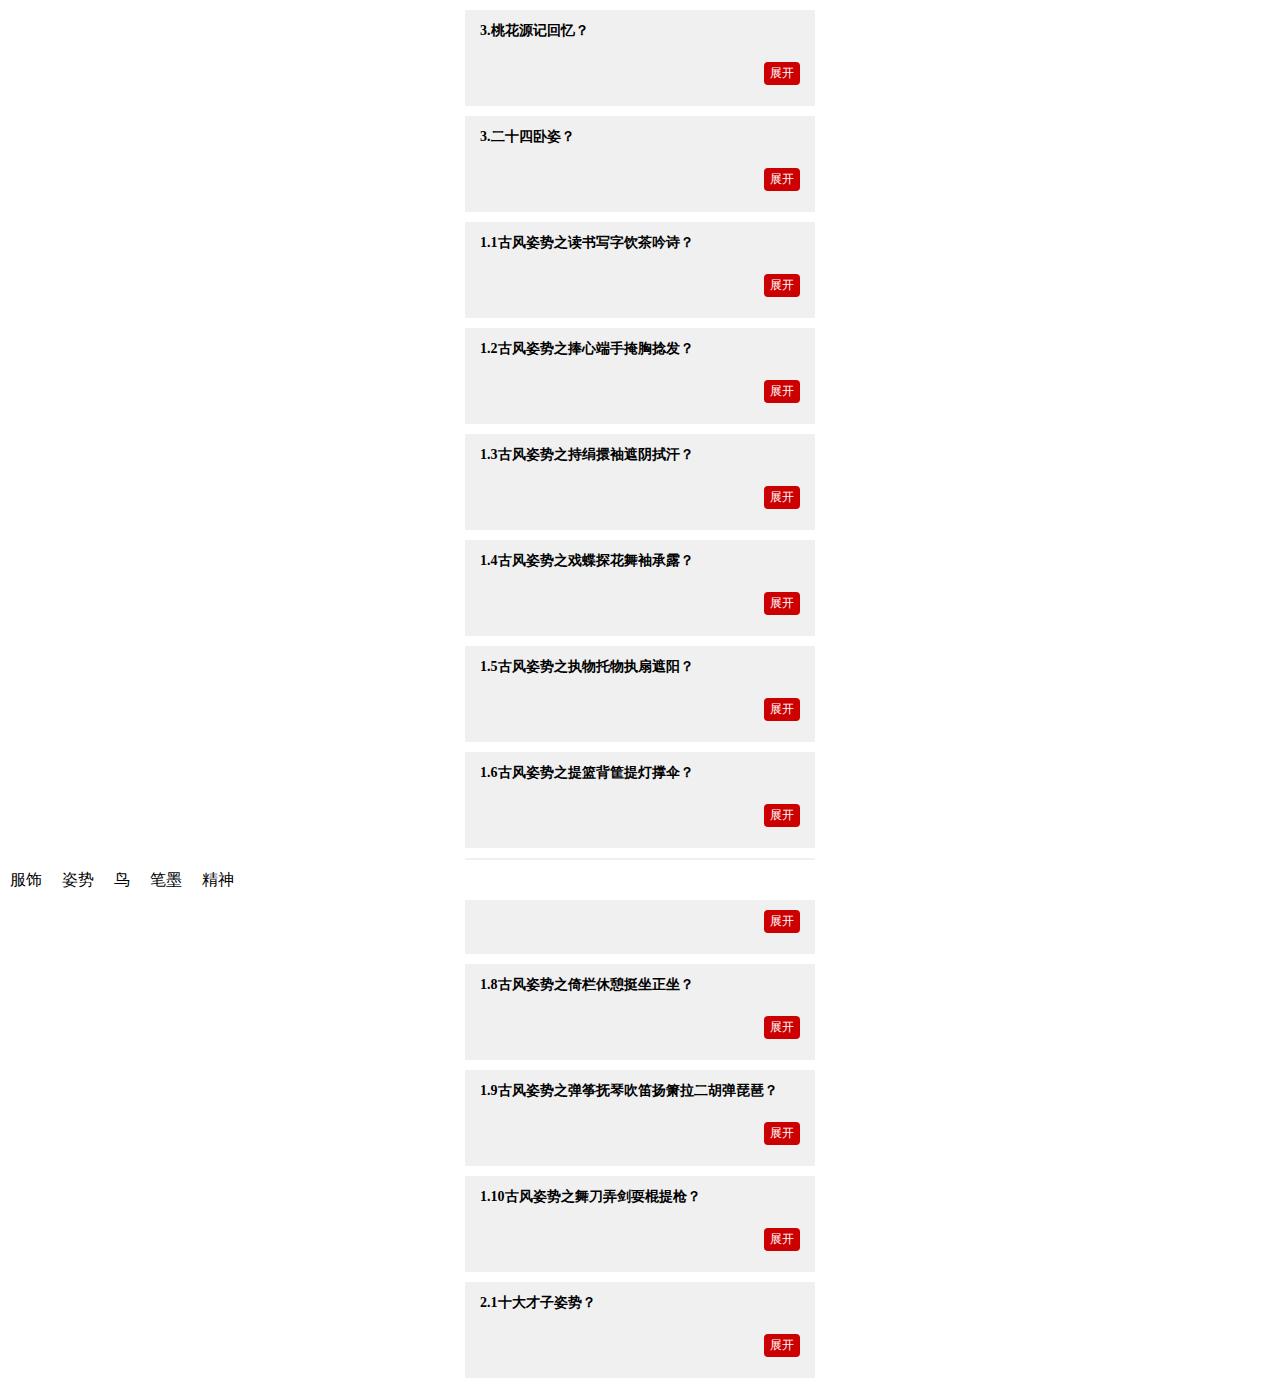
<file: bird.html>
﻿<!DOCTYPE html>
<html>
<head>
<meta charset="utf-8">
<title>鸟</title>
<meta name="viewport" content="width=device-width, initial-scale=1,maximum-scale=1,user-scalable=no">
<meta name="apple-mobile-web-app-capable" content="yes">
<meta name="apple-mobile-web-app-status-bar-style" content="black">
<style>
	*{margin: 0; padding: 0}
	.container{
		max-width: 350px;
		margin-left: auto;
		margin-right: auto;
		background: #f0f0f0;
	}
	.my-biji-view{
		margin: 0;
		padding: 0;
		list-style-type: none;
	}
	.my-biji-view li{
		border-top: 10px solid #fff;
		padding: 11px 15px;
	}
	.my-biji-view li .biji-tit{
		height: 20px;
		line-height: 20px;
		font-size: 14px;
		color: #000;
		font-weight: 600;
		margin-bottom: 10px;
		overflow: hidden;
	}
	.my-biji-view li .biji-content{
		font-size: 14px;
		color: #000;
		line-height: 20px;
		margin-bottom: 10px;
	}
	.my-biji-view li .biji-oth{
		border-top: 1px solid #f2f2f2;
		padding: 10px 0;
		display: flex;
		align-items: center;
		justify-content: space-between;
		font-size: 12px;
		color: #999;
	}
	button{
		padding: 3px 6px;
		border: none;
		outline: none;
		background-color: #cc0000;
		color: #fff;
		font-size: 12px;
		border-radius: 4px;
	}
	.btmlink{ height:40px; line-height:40px; position:fixed; bottom:0; width:100%; background:#fff;}
	.btmlink a { display:inline-block; float:left; height:20px; line-height:20px; padding:10px 10px; font-size:16px; color:#000; text-decoration:none; }
</style>
</head>

<body>
<div class="container">
	<ul class="my-biji-view">
		
		<li>
			<h4 class="biji-tit">
				3.桃花源记回忆？
			</h4>
			<div class="biji-content">
				<b>3.桃花源回忆</b><br/>
				
				<p><img src="img/t01.png" width="100%"></p>
				1、石前 韵涵 <br/>
				2、岩上 丽颖 <br/>
				3、石下 左垂峰<br/>
				4、水上 挠后立：<br/> 
				5、平坡超越<br/>
				6、小石 耳展立 <br/>
				7、沿边 搁左右中山<br/> 
				8、人后 右肩立<br/>
				9、小岩 左脸斜川<br/>
				10、岩边 摸左膝右人 医师摸左膝右成人<br/>
				11、坐水 左夹臂<br/>

				<p><img src="img/t02.png" width="100%"></p>
				12、前岩 正后合垂 姨儿正后 合垂<br/>
				13、岩下 左后撑山 艺珊朝左 后撑山<br/>
				14、后岩 右臂右个 医嗣 右臂有个<br/>
				15、向右脚板立 义乌友 嚼板栗<br/>
				16、向左垂叉 右斜水 艺柳向左垂插右写水<br/>
				17、远上 向右身如人 仪器向右 身如人<br/>
				18、近石 向右抱头曲从 尾巴向右抱头屈从<br/>
				19、中石 向左身如止 溢酒向左身如止<br/>
				20、前水 向左曲臂背立 二世向左屈臂背立<br/>
				21、水上 右弯泼水 合入 儿椅右弯泼水合入<br/>
				22、后水 正弯左泼 左膝低 二恶证晩坐破坐低<br/>
				23、岩上 向左挡水 下身斜 俄山嘬裆水下身斜<br/>

				<p><img src="img/t03.png" width="100%"></p>
				24、中水 向左垂臂 前屈腿。鹅四侧走垂臂牵曲腿<br/>
				25、身后右跪 腿舀水 俄乌油贵退药水<br/>
				26、石上 左搭前臂 腿合下入 鳄遛坐大钱币 下二入<br/>
				27、下水 向右抱仰<br/>
				28、低石 向左抱内腿 外腿直<br/>
				29、高石 向右后撑 外伸内直<br/>
				30、水上 正抱臂y直立右抬<br/>
				31、远石 向左挺胸后撑 左斜屈压<br/>
			</div>
			<a class="biji-oth">
				<time></time>
				<button>展开</button>
			</a>
		</li>
		<li>
			<h4 class="biji-tit">
				3.二十四卧姿？
			</h4>
			<div class="biji-content">
				<b>二十四卧姿？</b><br/>
				<p><img src="img/zuozi.jpg" width="100%"></p>
				<p><img src="img/zuozi2.jpg" width="100%"></p>
			</div>
			<a class="biji-oth">
				<time></time>
				<button>展开</button>
			</a>
		</li>
		
		<li>
			<h4 class="biji-tit">
				1.1古风姿势之读书写字饮茶吟诗？
			</h4>
			<div class="biji-content">
				<b>1.1古风姿势之读书写字饮茶吟诗？</b><br/>
				<img src="img/gf1-1.jpg" width="100%">
			</div>
			<a class="biji-oth">
				<time></time>
				<button>展开</button>
			</a>
		</li>
		<li>
			<h4 class="biji-tit">
				1.2古风姿势之捧心端手掩胸捻发？
			</h4>
			<div class="biji-content">
				<b>1.2古风姿势之捧心端手掩胸捻发？</b><br/>
				<img src="img/gf1-2.jpg" width="100%">
			</div>
			<a class="biji-oth">
				<time></time>
				<button>展开</button>
			</a>
		</li>
         <li>
			<h4 class="biji-tit">
				1.3古风姿势之持绢擐袖遮阴拭汗？
			</h4>
			<div class="biji-content">
				<b>1.3古风姿势之持绢擐袖遮阴拭汗？</b><br/>
				<img src="img/gf1-3.jpg" width="100%">
			</div>
			<a class="biji-oth">
				<time></time>
				<button>展开</button>
			</a>
		</li>
		<li>
			<h4 class="biji-tit">
				1.4古风姿势之戏蝶探花舞袖承露？
			</h4>
			<div class="biji-content">
				<b>1.4古风姿势之戏蝶探花舞袖承露？</b><br/>
				<img src="img/gf1-4.jpg" width="100%">
			</div>
			<a class="biji-oth">
				<time></time>
				<button>展开</button>
			</a>
		</li>
		<li>
			<h4 class="biji-tit">
				1.5古风姿势之执物托物执扇遮阳？
			</h4>
			<div class="biji-content">
				<b>1.5古风姿势之执物托物执扇遮阳？</b><br/>
				<img src="img/gf1-5.jpg" width="100%">
			</div>
			<a class="biji-oth">
				<time></time>
				<button>展开</button>
			</a>
		</li>
		<li>
			<h4 class="biji-tit">
				1.6古风姿势之提篮背筐提灯撑伞？
			</h4>
			<div class="biji-content">
				<b>1.6古风姿势之提篮背筐提灯撑伞？</b><br/>
			</div>
			<a class="biji-oth">
				<time></time>
				<button>展开</button>
			</a>
		</li>
		<li>
			<h4 class="biji-tit">
				1.7古风姿势之回望探望簪花相思？
			</h4>
			<div class="biji-content">
				<b>1.7古风姿势之回望探望簪花相思？</b><br/>
			</div>
			<a class="biji-oth">
				<time></time>
				<button>展开</button>
			</a>
		</li>
		<li>
			<h4 class="biji-tit">
				1.8古风姿势之倚栏休憩挺坐正坐？
			</h4>
			<div class="biji-content">
				<b>1.8古风姿势之倚栏休憩挺坐正坐？</b><br/>
			</div>
			<a class="biji-oth">
				<time></time>
				<button>展开</button>
			</a>
		</li>
		<li>
			<h4 class="biji-tit">
				1.9古风姿势之弹筝抚琴吹笛扬箫拉二胡弹琵琶？
			</h4>
			<div class="biji-content">
				<b>1.9古风姿势之弹筝抚琴吹笛扬箫拉二胡弹琵琶？</b><br/>
			</div>
			<a class="biji-oth">
				<time></time>
				<button>展开</button>
			</a>
		</li>
		<li>
			<h4 class="biji-tit">
				1.10古风姿势之舞刀弄剑耍棍提枪？
			</h4>
			<div class="biji-content">
				<b>1.10古风姿势之舞刀弄剑耍棍提枪？</b><br/>
			</div>
			<a class="biji-oth">
				<time></time>
				<button>展开</button>
			</a>
		</li>
		
		<li>
			<h4 class="biji-tit">
				2.1十大才子姿势？
			</h4>
			<div class="biji-content">
				<b>2.1十大才子姿势？</b><br/>
				<img src="img/poem10.jpg"  width="100%">
			</div>
			<a class="biji-oth">
				<time></time>
				<button>展开</button>
			</a>
		</li>		
		
		
	</ul>
	
</div>
<div class="btmlink"><a href="index.html" >服饰</a><a href="pose.html" >姿势</a><a href="bird.html" >鸟</a><a href="bimo.html">笔墨</a><a href="spirit.html">精神</a></div>
</body>
<script src="js/jquery.min.js"></script>
<script>
$(function(){
	$(".biji-content").hide();
	//按钮点击事件
	$("button").click(function(){
		var txts = $(this).parents("li");
		if ($(this).text() == "展开"){
			$(this).text("收起");
			txts.find(".biji-tit").hide();
			txts.find(".biji-content").show();
		}else{
			$(this).text("展开");
			txts.find(".biji-tit").show();
			txts.find(".biji-content").hide();
		}
	})
});
</script>


</html>
</file>
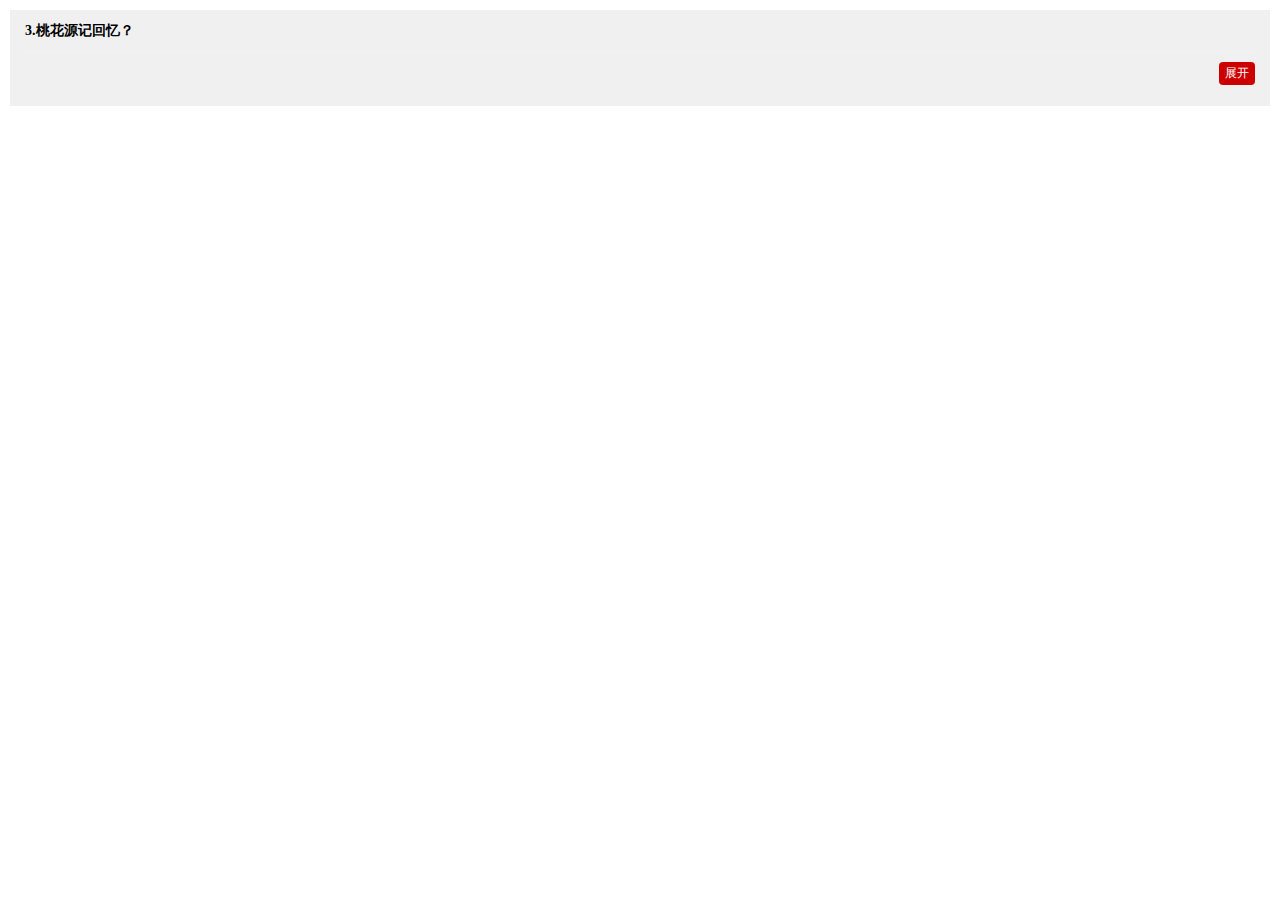
<file: chong.html>
﻿<!DOCTYPE html>
<html>
<head>
<meta charset="utf-8">
<title>鸟</title>
<meta name="viewport" content="width=device-width, initial-scale=1,maximum-scale=1,user-scalable=no">
<meta name="apple-mobile-web-app-capable" content="yes">
<meta name="apple-mobile-web-app-status-bar-style" content="black">
<link rel="stylesheet" type="text/css" href="css.css">

</head>

<body>
<div class="container">
	<ul class="my-biji-view">
		
		<li>
			<h4 class="biji-tit">
				3.桃花源记回忆？
			</h4>
			<div class="biji-content">
				<b>3.桃花源回忆</b><br/>
				
				
			</div>
			<a class="biji-oth">
				<time></time>
				<button>展开</button>
			</a>
		</li>
		
		
		
	</ul>
	
</div>

</body>
<script src="js/jquery.min.js"></script>
<script>
$(function(){
	$(".biji-content").hide();
	//按钮点击事件
	$("button").click(function(){
		var txts = $(this).parents("li");
		if ($(this).text() == "展开"){
			$(this).text("收起");
			txts.find(".biji-tit").hide();
			txts.find(".biji-content").show();
		}else{
			$(this).text("展开");
			txts.find(".biji-tit").show();
			txts.find(".biji-content").hide();
		}
	})
});
</script>


</html>
</file>
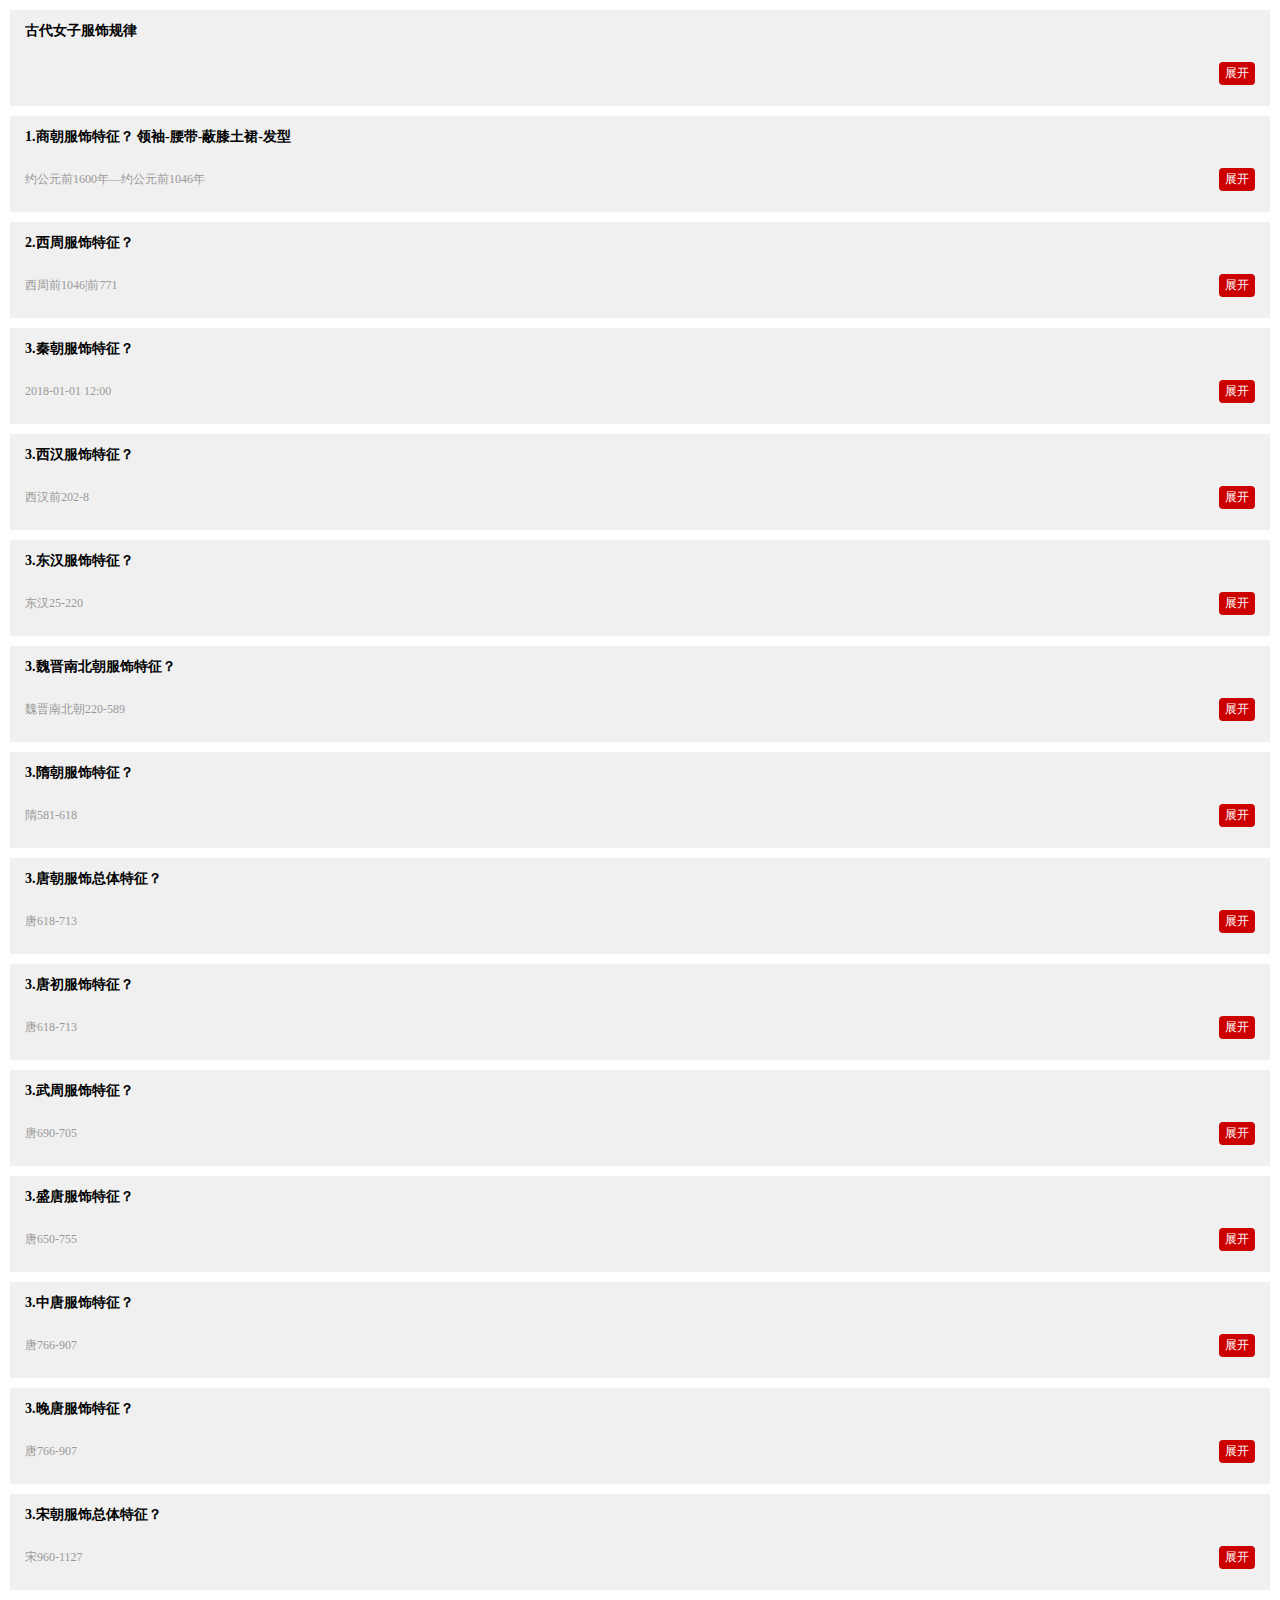
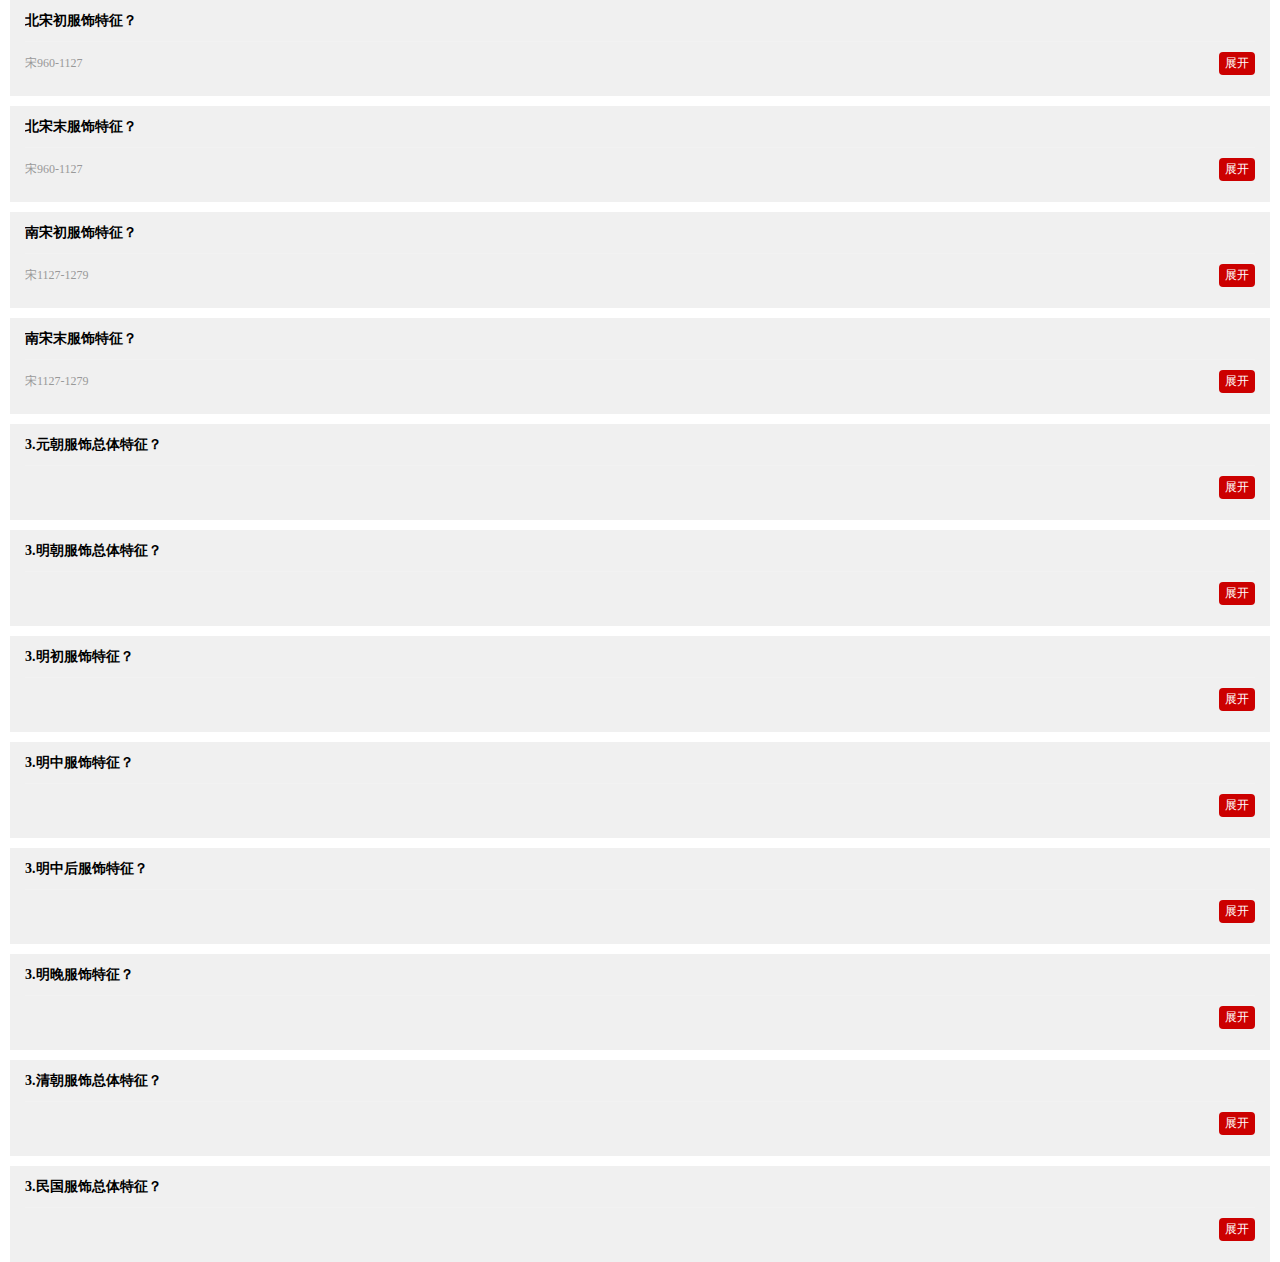
<file: clothes.html>
﻿<!DOCTYPE html>
<html>
<head>
<title>朝代服饰</title>
<meta name="viewport" content="width=device-width, initial-scale=1.0, maximum-scale=1.0, user-scalable=no">
<meta name="apple-mobile-web-app-capable" content="yes">
<meta name="apple-mobile-web-app-status-bar-style" content="black">
<meta name="format-detection" content="telephone=no">
<link rel="stylesheet" type="text/css" href="css.css">
 

<meta http-equiv="Content-Type" content="text/html; charset=utf-8"></head>

<body>
<div class="container">
	<ul class="my-biji-view">    
	      <li>
			<h4 class="biji-tit">
				古代女子服饰规律
			</h4>
			<div class="biji-content">
				<b>1.古代服饰规律？</b><br/>
				商周秦汉:交领长衣（宽边） ，衣外（护腰+腰带）<br/> <br/>
				魏晋两朝:交领长衣（<u>窄边</u>），<u>衣内</u>(<u>复裙</u>+飘带)</u><br/><br/>
				
				
				隋朝1.0:<u>交领窄袖</u>短襦（<u>胸裙</u>） ，衣内(<u>单裙+披帛)</u><br/>
				唐朝初期:<u>开领</u>窄袖短襦（胸裙）,衣内(单裙+披帛)<br/> 
				唐朝盛期:开领<u>大袖</u>短襦（胸裙）,衣内(单裙+披帛)<br/> 
				唐朝中期:开领<u>扩袖</u>短襦（胸裙）,衣内(单裙+<u>披帛</u>)<br/> 
				唐朝晚期:开领<u>巨袖</u>无衣（胸裙）,衣内(单裙+<u>披帛</u>)<br/> <br/>
				
				北宋1.0:<u>交领短衣（腰裙）</u> ，衣内(<u>飘带</u>)<br/> 
				北宋2.0:<u>开领抹胸</u>（腰裙） ，衣内(<u>褙子</u>+飘带)<br/>
				南宋3.0:开领抹胸（腰裙） ，衣内(<u>复褙（无袖）</u>)<br/>
				南宋4.0:开领抹胸（腰裙） ，衣内(<u>长褙</u>)<br/> <br/>
				明朝1.0:<u>交领宽袖短衣（宽边） ，衣外(马面裙)</u><br/> 
				明朝2.0:交领<u>大袖长衣（窄边）</u> ，衣外(马面裙)<br/>  
				明朝3.0:<u>立领巨袖大衣（比甲）</u> ，衣外(马面裙)<br/>
				明朝4.0:立领<u>扩袖</u>大衣（比甲） ，衣外(马面裙)<br/><br/>
				
				清朝1.0:<u>边扣</u>(立)领<u>复袖</u>大衣<u>（马褂）</u>衣外<u>(宽裤)</u><br/>
				民国1.0:边扣(立)领<u>单袖短衣（修身）</u>衣外<u>(百褶裙)</u><br/>
				民国2.0:边扣(立)领单袖<u>长衣</u>（修身）衣外<u>(连衣裙)</u><br/>
				
				
			</div>
			<a class="biji-oth">
				<time></time>
				<button>展开</button>
			</a>
		</li>
	
	
		<li>
			<h4 class="biji-tit">
				1.商朝服饰特征？ 领袖-腰带-蔽膝土裙-发型
			</h4>
			<div class="biji-content">
				<b>1.商朝服饰特征？</b><br/>
				交宽领-宽边大袖-直裾。<br/> 宽腰带-直扇蔽膝、玉簪插 后仰筒发
				<p><img src="img/shang.jpg" width="100%"></p>
			</div>
			<a class="biji-oth">
				<time>约公元前1600年—约公元前1046年</time>
				<button>展开</button>
			</a>
		</li>
		<li>
			<h4 class="biji-tit">
				2.西周服饰特征？
			</h4>
			<div class="biji-content">
				<b>2.西周服饰特征？</b> 领袖-腰带-蔽膝土裙-发型<br/>
				交宽领-宽边大袖-直裾、 宽护腰-大腰带-中系而垂-直蔽膝-拖土裙，<br>左右分而后高髻<br>鞋尖如扳手
				<p><img src="img/zhou.jpg" width="100%"></p>  
			</div>
			<a class="biji-oth">
				<time>西周前1046|前771</time>
				<button>展开</button>
			</a>
		</li>
		<li>
			<h4 class="biji-tit">
				3.秦朝服饰特征？
			</h4>
			<div class="biji-content">
				<b>3.秦朝服饰特征？</b><br/>
				交直领-宽边大袖-直裾长衣、腰带-围裙-内双系而垂-直蔽膝-拖土裙，<br>分梳（八）平髻扎花<br>红领镶黑边
				<p><img src="img/qin1.png" width="100%"></p>
				<p><img src="img/qin2.jpg" width="100%"></p>
				发型： 前人八 尾后扎 顶小包 略小饰 ，<br/>
				<p><img src="img/qin3.jpg" width="100%"></p>
			</div>
			<a class="biji-oth">
				<time>2018-01-01 12:00</time>
				<button>展开</button>
			</a>
		</li>
		<li>
			<h4 class="biji-tit">
				3.西汉服饰特征？
			</h4>
			<div class="biji-content">
				<b>3.西汉服饰特征？ 领袖-腰带-蔽膝土裙-发型</b><br/>
				交宽细领-宽边大袖-曲裾长衣、窄腰带-中系而垂-直蔽膝-拖土裙，<br>分梳（人）后扎<br>
				<p><img src="img/xihan1.png" width="100%"></p>
				<p><img src="img/xihan2.png" width="100%"></p>
				<p><img src="img/xihan3.jpg" width="100%"></p>
			</div>
			<a class="biji-oth">
				<time>西汉前202-8</time>
				<button>展开</button>
			</a>
		</li>
				<li>
			<h4 class="biji-tit">
				3.东汉服饰特征？
			</h4>
			<div class="biji-content">
				<b>3.东汉服饰特征？ 领袖-腰带-蔽膝土裙-发型</b><br/>
				交宽细领-宽边大袖-曲裾长衣、<u>护腰宽带</u>-中系而垂-直蔽膝-拖土裙，<br>分梳（人）后扎<br>
				<p><img src="img/donghan.png" width="100%"></p>
			</div>
			<a class="biji-oth">
				<time>东汉25-220</time>
				<button>展开</button>
			</a>
		</li>
			<li>
			<h4 class="biji-tit">
				3.魏晋南北朝服饰特征？
			</h4>
			<div class="biji-content">
				<b>3.魏晋南北朝服饰特征？领袖-腰带-蔽膝土裙-发型</b><br/>
				交常领-垂胡大袖-衫+<u>内搭高圆、低平领</u>、<u>腰裙细绳中系/飘逸尖裙</u><br>分梳（圆）龙须-高髻<br>鞋尖如天坛
				<p><img src="img/weijin.png" width="100%"></p>
				<p><img src="img/weijin2.png" width="100%"></p>
				发型：1，顶髻 2 搭环 3 挂龙须 4 高圆内领 外交领 ， 5高月<br/>
				<p><img src="img/weijin3.jpg" width="100%"></p>
			</div>
			<a class="biji-oth">
				<time>魏晋南北朝220-589</time>
				<button>展开</button>
			</a>
		</li>
		<li>
			<h4 class="biji-tit">
				3.隋朝服饰特征？
			</h4>
			<div class="biji-content">
				<b>3.隋朝服饰特征？领袖-腰带-蔽膝土裙-发型</b><br/>
				交领-窄袖-短襦+<u>齐胸长裙</u>、<u>裙边细绳双系飘逸</u><br>后梳高髻插花
				<p><img src="img/weijin.png" width="100%"></p>
				<p><img src="img/weijin2.png" width="100%"></p>
			</div>
			<a class="biji-oth">
				<time>隋581-618</time>
				<button>展开</button>
			</a>
		</li>
		<li>
			<h4 class="biji-tit">
				3.唐朝服饰总体特征？
			</h4>
			<div class="biji-content">
				<b>3.唐初服饰特征？领袖-腰带-蔽膝土裙-发型</b><br/>
				1、承隋，齐胸坦交领开领交领 （1修长+00） <br>
2、武周半袖宽衣坦露盛行（元宝） <br>
3、盛唐回归，齐腰襦裥宽，（X）<br>
4、中唐披肩中系发如钟 <br>
5 晚唐大袖掩胸大包头系中腰<br>
发型：后梳高髻插花
<p><img src="img/tang0.jpg" width="100%"></p>
隋唐：1 包：向上顶疏头包圆，2 山：发髻如山饰如花<br/>
<p><img src="img/tang3.jpg" width="100%"></p>
			</div>
			<a class="biji-oth">
				<time>唐618-713</time>
				<button>展开</button>
			</a>
		</li>
		
		
		
				<li>
			<h4 class="biji-tit">
				3.唐初服饰特征？
			</h4>
			<div class="biji-content">
				<b>3.唐初服饰特征？交对坦尖窄+间裙</b><br/>
				交对坦尖领-窄袖-短襦+<u>齐胸间色长裙</u>、<br>
				<u>裙边细绳中系双系飘逸、披帛在肩在臂+或半臂/无袖外衣</u><br>
				后梳高髻插花
				<p><img src="img/tang1.png" width="100%"></p>
				
			</div>
			<a class="biji-oth">
				<time>唐618-713</time>
				<button>展开</button>
			</a>
		</li>
		
		<li>
			<h4 class="biji-tit">
				3.武周服饰特征？
			</h4>
			<div class="biji-content">
				<b>3.武周服饰特征？U领短襦外放+细纹裙+阳腹</b><br/>
				U领-直袖-短襦<u> 外垂</u> + 齐胸<u> 单色细纹</u>长裙、
				裙边细绳中系双系飘逸、披帛在肩在臂+阳腹</u><br>后梳高髻插花
				<p><img src="img/wuzhou.jpg" width="100%"></p>
			</div>
			<a class="biji-oth">
				<time>唐690-705</time>
				<button>展开</button>
			</a>
		</li>
		<li>
			<h4 class="biji-tit">
				3.盛唐服饰特征？
			</h4>
			<div class="biji-content">
				<b>3.盛唐服饰特征？宽袖褶裙+披肩夹带X发</b><br/>
				对领-宽袖-短襦<u> </u> + 齐胸<u> 褶</u>长裙、
				裙边细绳中系双系飘逸、披帛在肩在臂</u><br>
				<p><img src="img/shengtang.jpg" width="100%"></p>
			</div>
			<a class="biji-oth">
				<time>唐650-755</time>
				<button>展开</button>
			</a>
		</li>	
		<li>
			<h4 class="biji-tit">
				3.中唐服饰特征？
			</h4>
			<div class="biji-content">
				<b>3.中唐服饰特征？大袖褶裙+披肩腹中系</b><br/>
				对领-大袖-短襦<u> </u> + 齐胸<u> 褶</u>长裙、
				裙边细绳中系双系飘逸、<u>披帛在肩腹中系</u><br>
				<p><img src="img/zhongtang.jpg" width="100%"></p>
			</div>
			<a class="biji-oth">
				<time>唐766-907</time>
				<button>展开</button>
			</a>
		</li>
		<li>
			<h4 class="biji-tit">
				3.晚唐服饰特征？
			</h4>
			<div class="biji-content">
				<b>3.晚唐服饰特征？扩袖披衫+齐胸摆裙+腰带胸下系</b><br/>
				<u>对领-扩袖-披衫 </u> （大袖衫）+ 齐胸<u> 摆</u>长裙、
				细绳中系双系飘逸/<u>腰系</u>、<u>发如牡丹</u><br>
				<p><img src="img/wantang.jpg" width="100%"></p>
			</div>
			<a class="biji-oth">
				<time>唐766-907</time>
				<button>展开</button>
			</a>
		</li>
				
		<li>
			<h4 class="biji-tit">
				3.宋朝服饰总体特征？
			</h4>
			<div class="biji-content">
				<b>3.宋朝服饰特征？领袖-腰带-蔽膝土裙-发型</b><br/>
					宋 ：交领 对长对短 褙无褙长 ，<br/>
					1、发形如垒卵如崇山，<br/>
					2、发插钗饰 <br/>
					3、北发冠南发巾插花<br/>
					4、南宋末精简<br/>
					
					<p><img src="img/song.jpg" width="100%"></p>
					宋发印象 ：1、分梳而髻如垒卵，2、或披长发前后挂 3、发饰清简高雅
			</div>
			<a class="biji-oth">
				<time>宋960-1127</time>
				<button>展开</button>
			</a>
		</li>
		<li>
			<h4 class="biji-tit">
				北宋初服饰特征？
			</h4>
			<div class="biji-content">
				<b>北宋初服饰特征？<span class="STYLE1">对领</span>直袖裳+百褶长裙</b><br/>
					
					1、右衽花边领、直袖修身长衫<br/>
					2、百褶长裙+腰系细带细绳蝴蝶结 <br/>
					3、朝天髻<br/>
					<p><img src="img/songchu.jpg" width="100%"></p>
					
		  </div>
			<a class="biji-oth">
				<time>宋960-1127</time>
				<button>展开</button>
			</a>
		</li>
		<li>
			<h4 class="biji-tit">
				北宋末服饰特征？
			</h4>
			<div class="biji-content">
				<b>北宋末服饰特征？3件套<span class="STYLE1">褙子</span>抹胸+布条系高裙</b><br/>
					
					1、长褙子及踝外套<br/>
					2、抹胸+高裙+布衣带+披帛 <br/>
					3、花冠<br/>
					<p><img src="img/beisongmo.png" width="100%"></p>
		  </div>
			<a class="biji-oth">
				<time>宋960-1127</time>
				<button>展开</button>
			</a>
		</li>		
		<li>
			<h4 class="biji-tit">
				南宋初服饰特征？
			</h4>
			<div class="biji-content">
				<b>南宋初服饰特征？ 4件套<span class="STYLE1">褙子+上衫</span>抹胸+细带系高裙</b><br/>
					
					1、宽袖长及踝外套（褙子/大袖衫/对襟（短袖/长袖）长衫）+对襟直袖上衫（对襟短衫）<br/>
					2、宋抹胸+（合围）高/百褶裙+<span class="STYLE1">细带或无</span>+披帛 <br/>
					3、包髻插花<br/>
					<p><img src="img/nansongchu.jpg" width="100%"></p>
		  </div>
			<a class="biji-oth">
				<time>宋1127-1279</time>
				<button>展开</button>
			</a>
		</li>
		<li>
			<h4 class="biji-tit">
				南宋末服饰特征？
			</h4>
			<div class="biji-content">
				<b>南宋末服饰特征？ 2件套<span class="STYLE1">褙子+上衫</span>抹胸+简裙</b><br/>
					
					1、直袖长褙子<br/>
					2、抹胸+简裙<br/>
					3、盘发<br/>
					<p><img src="img/nansongmo.png" width="100%"></p>
		  </div>
			<a class="biji-oth">
				<time>宋1127-1279</time>
				<button>展开</button>
			</a>
		</li>
		<li>
			<h4 class="biji-tit">
				3.元朝服饰总体特征？
			</h4>
			<div class="biji-content">
				<b>3.元朝服饰特征？领袖-腰带-蔽膝土裙-发型</b><br/>
					元 1、 毛领厚袍<br/>
					元 1、分梳贴头挂珠饰，2，长辫双挂<br/>
					<p><img src="img/yuan.jpg" width="100%"></p>
					
			</div>
			<a class="biji-oth">
				<time></time>
				<button>展开</button>
			</a>
		</li>
		<li>
			<h4 class="biji-tit">
				3.明朝服饰总体特征？
			</h4>
			<div class="biji-content">
				<b>3.明朝服饰特征？领袖-腰带-蔽膝土裙-发型</b><br/>
				明衣：<br/> 1 交领白领及腰短衫 <br/>2 细领及膝长衫 <br/>3 立领大袖及膝V领大衫 <br/>4 立领宽袖及膝无袖比甲<br/> 5 立领广袖长衫<br/>
				明发：1、 顶梳而髻，或无或扇或矮方 
				<p><img src="img/ming1.png" width="100%"></p>
				<p><img src="img/ming2.jpg" width="100%"></p>
			</div>
			<a class="biji-oth">
				<time></time>
				<button>展开</button>
			</a>
		</li>
		<li>
			<h4 class="biji-tit">
				3.明初服饰特征？
			</h4>
			<div class="biji-content">
				<b>3.明初服饰特征？宽白边交领-琵琶大袖-及腰短袄</b><br/>
				明衣：<br/> 
				1 白边交领-琵琶大袖-及腰短袄 <br/>
				2 马面裙 <br/>
				3 狄髻 <br/> 
				<p><img src="img/mingchu.jpg" width="100%"></p>
			</div>
			<a class="biji-oth">
				<time></time>
				<button>展开</button>
			</a>
		</li>
		<li>
			<h4 class="biji-tit">
				3.明中服饰特征？
			</h4>
			<div class="biji-content">
				<b>3.明中服饰特征？细白边交领-琵琶扩袖-及膝长袄</b><br/>
				明衣：<br/> 
				1 细白边交领-琵琶扩袖-及膝长袄 <br/>
				2 马面裙 <br/>
				3  <br/> 
				<p><img src="img/mingzhong.jpg" width="100%"></p>

			</div>
			<a class="biji-oth">
				<time></time>
				<button>展开</button>
			</a>
		</li>
		<li>
			<h4 class="biji-tit">
				3.明中后服饰特征？
			</h4>
			<div class="biji-content">
				<b>3.明中后服饰特征？3件套 比甲+长衫+马面裙</b><br/>
			
				1 及踝对襟广袖比甲 （外套/大氅衣/披风，中间合系） <br/>
				2 立领广袖及踝长衫 （竖领大襟衫）<br/>
				3 马面裙 <br/> 
				4 桃心髻+貂毛额巾
				<p><img src="img/mingzhonghou.jpg" width="100%"></p>
				
			</div>
			<a class="biji-oth">
				<time></time>
				<button>展开</button>
			</a>
		</li>
		<li>
			<h4 class="biji-tit">
				3.明晚服饰特征？
			</h4>
			<div class="biji-content">
				<b>3.明晚服饰特征？3件套 比甲+长衫+马面裙</b><br/>
			
				1 立领开腰扩袖长衫 （外套） <br/>
				2 马面裙 <br/> 
				4 三绺头
				<p><img src="img/mingwan.jpg" width="100%"></p>
				
			</div>
			<a class="biji-oth">
				<time></time>
				<button>展开</button>
			</a>
		</li>
		
		
		<li>
			<h4 class="biji-tit">
				3.清朝服饰总体特征？
			</h4>
			<div class="biji-content">
				<b>3.清朝服饰特征？领袖-腰带-蔽膝土裙-发型</b><br/>
				宫廷: 1、立领斜襟喇叭袖，2、上有衣长短，3、下有宽裤或宽裙 <br/>
				平民： 1、立领宽袖过膝裙， 2、一直无双如对斜<br/>
				
				平民 1、后疏而髻 刘海分发 长辫披发多常见 2、清宫两把架子大<br/>拉翅 
				 <p><img src="img/qing1.jpg" width="100%"></p>
				 <p><img src="img/qing2.jpg" width="100%"></p>
				<p><img src="img/qing3.png" width="100%"></p>
				清  1、后疏而髻  刘海分发 长辫披发多常见 2、清宫两把架子大拉翅<br/> 
				<p><img src="img/qing4.jpg" width="100%"></p>
			</div>
			<a class="biji-oth">
				<time></time>
				<button>展开</button>
			</a>
		</li>
		
				<li>
			<h4 class="biji-tit">
				3.民国服饰总体特征？
			</h4>
			<div class="biji-content">
				<b>3.民国服饰特征？领袖-腰带-蔽膝土裙-发型</b><br/>
 1、短直双辫是小女孩，<br/>2、长卷欧卷美少女 <br/>3、波浪燕尾正女人， <br/>4、刘海挽髻美妇人
             <p><img src="img/min1.jpg" width="100%"></p>
			 <p><img src="img/min2.jpg" width="100%"></p>
			 <p><img src="img/min3.jpg" width="100%"></p>
			</div>
			<a class="biji-oth">
				<time></time>
				<button>展开</button>
			</a>
		</li>
	
		
	</ul>
	
</div>
<script src="js/jquery.min.js"></script>
<script>
$(function(){
	$(".biji-content").hide();
	//按钮点击事件
	$("button").click(function(){
		var txts = $(this).parents("li");
		if ($(this).text() == "展开"){
			$(this).text("收起");
			txts.find(".biji-tit").hide();
			txts.find(".biji-content").show();
		}else{
			$(this).text("展开");
			txts.find(".biji-tit").show();
			txts.find(".biji-content").hide();
		}
	})
});
</script>
</body>

</html>
</file>
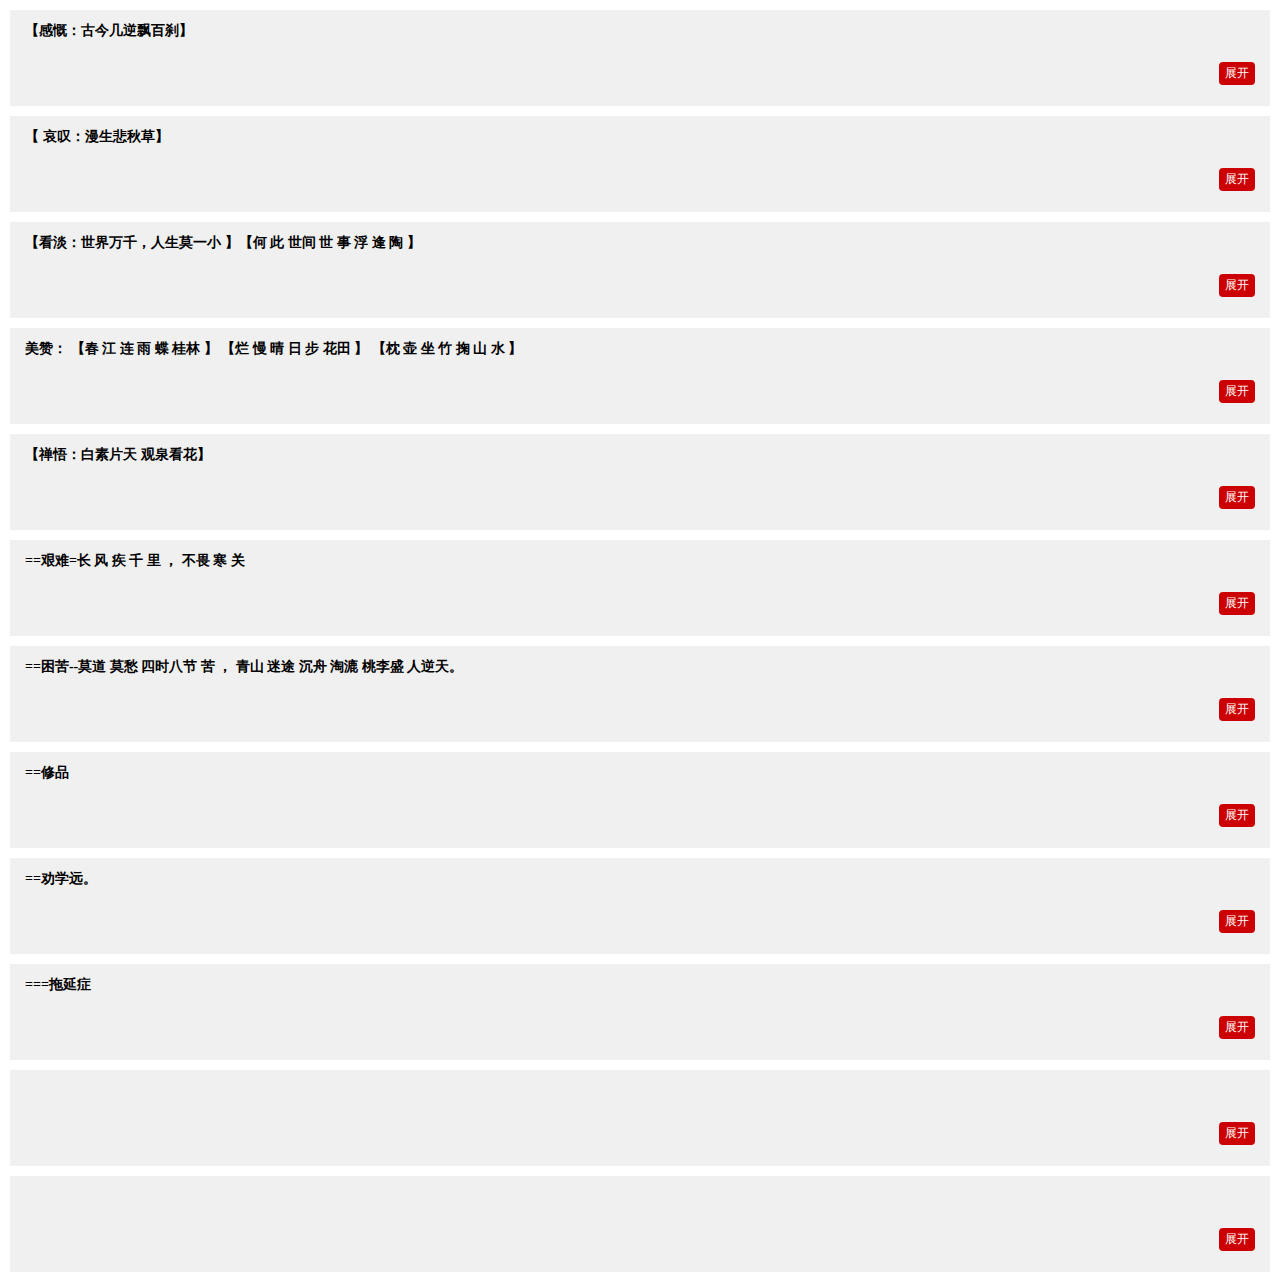
<file: poem.html>
﻿<!DOCTYPE html>
<html>
<head>
<meta charset="utf-8">
<title>诗歌</title>
<meta name="viewport" content="width=device-width, initial-scale=1,maximum-scale=1,user-scalable=no">
<meta name="apple-mobile-web-app-capable" content="yes">
<meta name="apple-mobile-web-app-status-bar-style" content="black">
<link rel="stylesheet" type="text/css" href="css.css">
</head>

<body>
<div class="container">
	<ul class="my-biji-view">
			<li>
			<h4 class="biji-tit">
				【感慨：古今几逆飘百刹】
			</h4>
			<div class="biji-content">
				古人今人若流水 共看明月皆如此<br/>
				今人不见古时月，今月曾经照古人<br/>
				浮生若梦，为欢几何<br/>
				天地一逆旅，同悲万古尘<br/>
				人生一世间，飘若风过牖<br/>
				百年过后 不过一抔黄土<br/>
				三千繁华 弹指刹那<br/>
			</div>
			<a class="biji-oth">
				<time></time>
				<button>展开</button>
			</a>
		</li>
		
		
		<li>
			<h4 class="biji-tit">
			    【 哀叹：漫生悲秋草】
			</h4>
			<div class="biji-content">
			
世事漫随流水，算来一梦浮生<br/> 
生如逆旅，一苇以航<br/>
人有悲欢离合，月有阴晴圆缺。<br/>
#世事一场大梦，人生几度秋凉。罗隐<br/>
人生一世，草生一春，来如风雨，去似微尘<br/>
			</div>
			<a class="biji-oth">
				<time></time>
				<button>展开</button>
			</a>
		</li>
		
		
		<li>
			<h4 class="biji-tit">
			    【看淡：世界万千，人生莫一小 】【何 此 世间 世 事 浮 逢 陶 】
			</h4>
			<div class="biji-content">
			01---<br/>
世界 微尘里，吾宁爱与恨<br/> 
万卷古今消永日，一窗昏晓送流年<br/>
…淡看人生三千事，闲来轻笑两三声。<br/>
…人生得丧何须计,一任浮云过眼来<br/>
莫思身外无穷事,且尽生前有限杯<br/>
一夜梨云空有梦，二分明月已如烟<br/>
小舟从此逝。江海寄余生。苏轼<br/>

02---<br/>
世间 行乐亦如此，古来万事东流水<br/> 
世 事浮云何足问。不如高卧且加餐<br/>
事 如芳草春常在，人似浮云影不留<br/>
…山中 何 事，松花酿酒，春水煎茶<br/>
此 身天地一虚舟 何处江山不自由<br/>
浮 生暂寄梦中梦,世事如闻风里风<br/>
逢 人不说人间事，便是人间无事人<br/>
陶 然无喜亦无忧。人生且自由<br/>
			</div>
			<a class="biji-oth">
				<time></time>
				<button>展开</button>
			</a>
		</li>
		
		
		<li>
			<h4 class="biji-tit">
			    美赞：
【春 江 连 雨 蝶 桂林 】 
【烂 慢 晴 日 步 花田 】
【枕 壶 坐 竹 掬 山 水 】
			</h4>
			<div class="biji-content">
			01---<br/>
春有百花秋有月 夏有凉风秋有雪<br/>
江山风月本无常主，闲者便是主人。<br/>
连雨不知春去,一晴方觉夏深<br/>
无意带将花数朵，竟挑蝴蝶下山来<br/>
人闲桂花落，夜静春山空，月出惊山鸟。时鸣春涧中<br/>
林下光阴无一事,水边窗户有余凉<br/>
02---<br/>
烂漫不过世间花。慢煮光阴一盏茶。<br/>
慢品人间烟火色，闲观万事岁月长。<br/>
时光煮雨岁月缝花，以欢喜心慢渡日常<br/>
晴山看不厌，流水趣何长<br/>
日出有盼 日落有念，心有所期 忙而不茫<br/>
时光清浅一步一安然<br/>
心有半亩花田，藏于世俗人间<br/> 
03---<br/>
一枕清风梦绿萝，人生随处是南柯<br/>
一壶清茶许流年，半卷闲书慰平生。<br/> 
行到水穷处， 坐看云起时<br/>
与谁同坐 ,明月清风我<br/>
竹月光中诗世界，松风影里酒生涯<br/>
掬水月在手,弄花香满衣<br/>
山野万万里余生路漫漫。日暮杯酒淡饭一半一半<br/>
心有山水不造作，静而不争远是非<br/>
			</div>
			<a class="biji-oth">
				<time></time>
				<button>展开</button>
			</a>
		</li>


		<li>
			<h4 class="biji-tit">
			    【禅悟：白素片天 观泉看花】
			</h4>
			<div class="biji-content">
			01---<br/>
我心素已闲，清川澹如此<br/>
心似白云常自在，意如流水任东西<br/>
天平山上白云泉，云自无心水自闲。<br/>
观水通禅意，闻香去染心<br/>
看取莲花净,应知不染心<br/>
心无事，如山泉自留。念无忧。恰一叶知秋。<br/>
行到水穷处， 坐看云起时<br/>
花将色不染，水与心俱闲<br/>
片石孤峰窥色相，清池皓月照禅心<br/>
心静即声淡，其间无古今<br/>
			</div>
			<a class="biji-oth">
				<time></time>
				<button>展开</button>
			</a>
		</li>


		<li>
			<h4 class="biji-tit">
			    ==艰难=长 风 疾 千 里 ， 不畏 寒 关
			</h4>
			<div class="biji-content">
			长风破浪会有时，直挂云帆济沧海<br/>
风力掀天浪打头，只须一笑不须愁<br/>
纵有疾风起，人生不言弃<br/>
千磨万击还坚劲，任尔东西南北风。<br/>
纵横千里独行容，何惧前路雨潇潇<br/>
不畏浮云遮望眼，自缘身在最高层。<br/>
不经一番寒彻骨，怎得梅花扑鼻香。<br/>
关关难过关关过前路漫漫亦灿灿<br/>

			</div>
			<a class="biji-oth">
				<time></time>
				<button>展开</button>
			</a>
		</li>
									
		<li>
			<h4 class="biji-tit">
			    ==困苦--莫道 莫愁 四时八节 苦 ， 
青山 迷途 沉舟 淘漉 桃李盛 人逆天。
			</h4>
			<div class="biji-content">
			   莫道浮云终蔽日，总有云开雾散时<br/>
莫愁千里路，自有到来风。<br/>
四时有不谢之花，八节有长青之草<br/>
苦尽甘来终有时，一路向阳待花期。<br/>
青山尚且直如弦，人生孤立何伤焉？<br/>
漫漫迷途 终有一归。<br/>
沉舟侧畔千帆过，病树前头万木春。<br/>
千淘万漉虽辛苦，吹尽狂沙始到金。<br/>
桃李盛时虽寂寞，雪霜多后始青葱<br/>
人有逆天之时，天无绝人之路。<br/>
故天将降大任于是人也<br/>
			</div>
			<a class="biji-oth">
				<time></time>
				<button>展开</button>
			</a>
		</li>
		
		
		<li>
			<h4 class="biji-tit">
			    ==修品
			</h4>
			<div class="biji-content">
			
非知之难，行之惟难；非行之难，终之斯难。
大丈夫处其厚，不居其薄；处其实，不居其
			</div>
			<a class="biji-oth">
				<time></time>
				<button>展开</button>
			</a>
		</li>
		
		<li>
			<h4 class="biji-tit">
			    ==劝学远。
			</h4>
			<div class="biji-content">
			
少年辛苦终身事，莫向光阴惰寸功。<br/>
非学无以广才，非志无以成学。<br/>
非淡泊无以明志。非宁静无以致<br/>
			</div>
			<a class="biji-oth">
				<time></time>
				<button>展开</button>
			</a>
		</li>
		
		
		<li>
			<h4 class="biji-tit">
			    ===拖延症
			</h4>
			<div class="biji-content">
日复明日，明日何其多。我生待明日，万事成蹉跎。<br/>
与其长久煎熬，不如即刻解决。<br/>
盛年不重来，一日难再晨，及时宜自勉，岁月不待人<br/>
天下事有难易乎？为之，则难者亦易矣；不为，则易着亦难矣。<br/>
人贵在灵魂的独立，勿被皮囊的欲望所左右<br/>
先自觉自知才易自律，常自律而后能自信自强，久自强终得自由自在<br/>
当停必止，当行必始<br/>
分大变小，分难变易，限时定量，挑战自我，<br/>
			</div>
			<a class="biji-oth">
				<time></time>
				<button>展开</button>
			</a>
		</li>
		
		
		<li>
			<h4 class="biji-tit">
			    
			</h4>
			<div class="biji-content">
			
			</div>
			<a class="biji-oth">
				<time></time>
				<button>展开</button>
			</a>
		</li>
											
		<li>
			<h4 class="biji-tit">
			    
			</h4>
			<div class="biji-content">
			
			</div>
			<a class="biji-oth">
				<time></time>
				<button>展开</button>
			</a>
		</li>
			
	
	
	
		

		
		
	</ul>
	
</div>

</body>
<script src="js/jquery.min.js"></script>
<script>
$(function(){
	$(".biji-content").hide();
	//按钮点击事件
	$("button").click(function(){
		var txts = $(this).parents("li");
		if ($(this).text() == "展开"){
			$(this).text("收起");
			txts.find(".biji-tit").hide();
			txts.find(".biji-content").show();
		}else{
			$(this).text("展开");
			txts.find(".biji-tit").show();
			txts.find(".biji-content").hide();
		}
	})
});
</script>


</html>
</file>
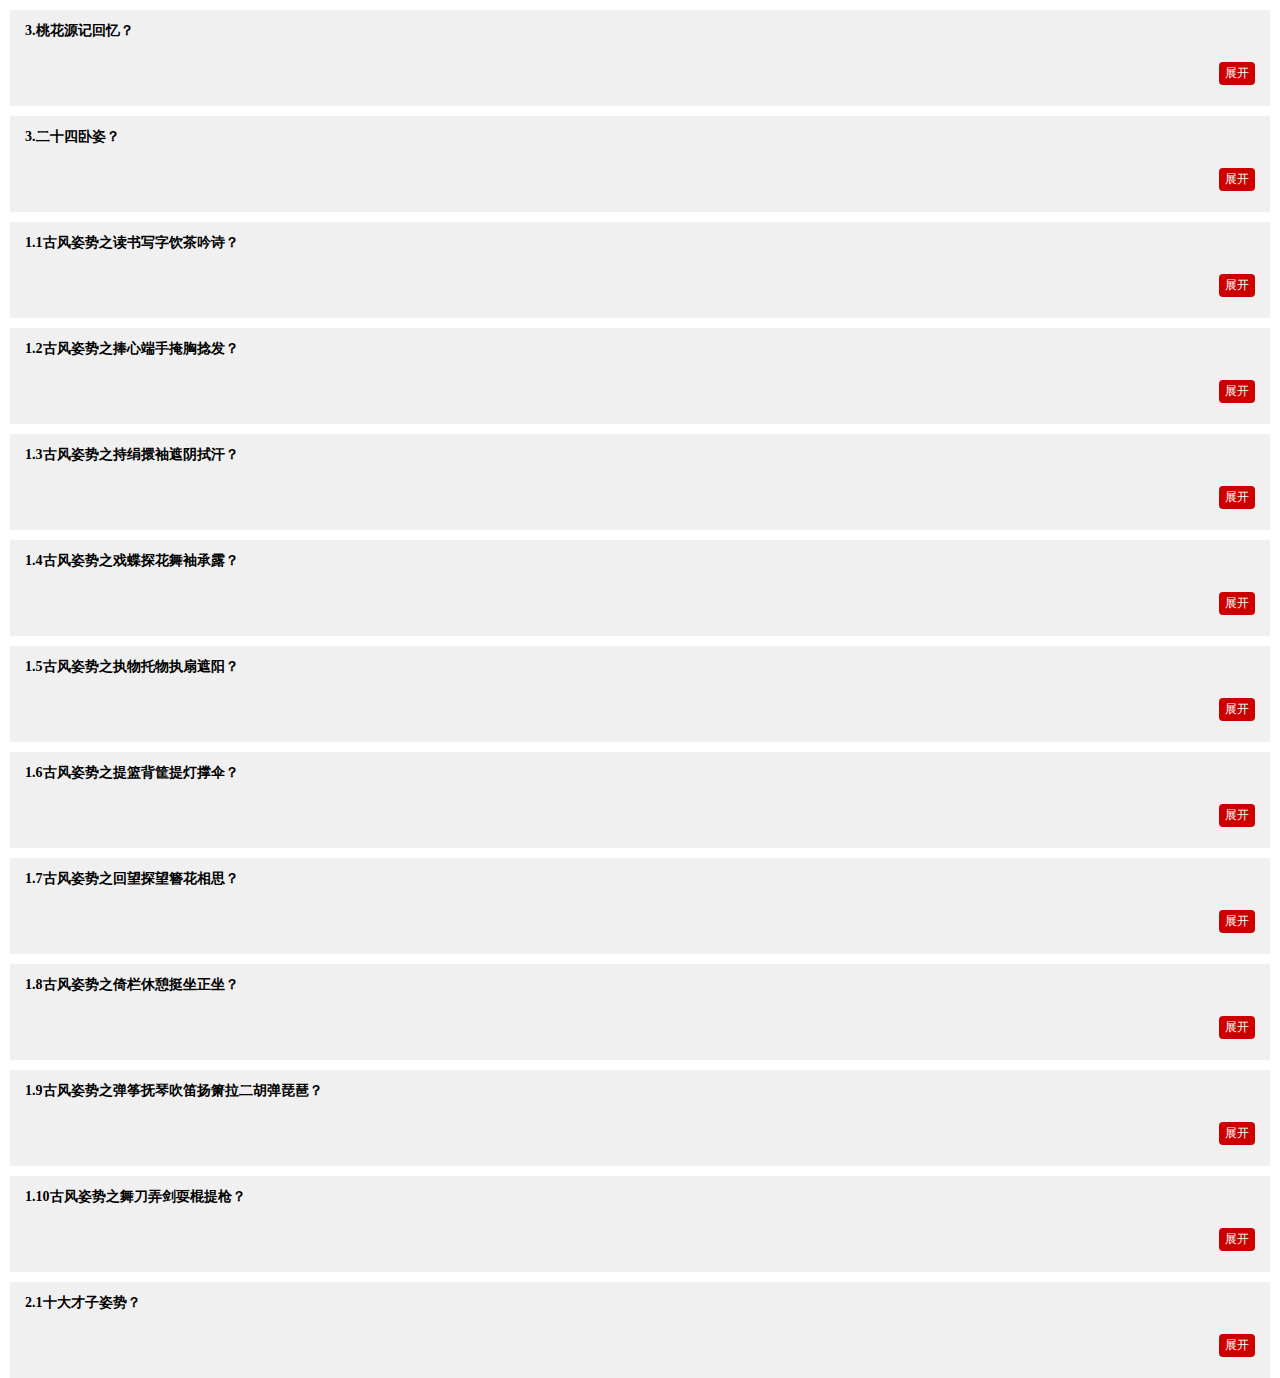
<file: pose.html>
﻿<!DOCTYPE html>
<html>
<head>
<meta charset="utf-8">
<title>姿势记忆</title>
<meta name="viewport" content="width=device-width, initial-scale=1,maximum-scale=1,user-scalable=no">
<meta name="apple-mobile-web-app-capable" content="yes">
<meta name="apple-mobile-web-app-status-bar-style" content="black">
<link rel="stylesheet" type="text/css" href="css.css">
</head>

<body>
<div class="container">
	<ul class="my-biji-view">
		
		<li>
			<h4 class="biji-tit">
				3.桃花源记回忆？
			</h4>
			<div class="biji-content">
				<b>3.<a href="https://shimo.im/sheets/m4kMMYwXrBiPRWkD/MODOC" target="_blank">桃花源回忆</a></b><br/>
				
				<p><img src="img/t01.png" width="100%"></p>
				1、石前 韵涵 <br/>
				2、岩上 丽颖 <br/>
				3、石下 左垂峰<br/>
				4、水上 挠后立：<br/> 
				5、平坡超越<br/>
				6、小石 耳展立 <br/>
				7、沿边 搁左右中山<br/> 
				8、人后 右肩立<br/>
				9、小岩 左脸斜川<br/>
				10、岩边 摸左膝右人 医师摸左膝右成人<br/>
				11、坐水 左夹臂<br/>

				<p><img src="img/t02.png" width="100%"></p>
				12、前岩 正后合垂 姨儿正后 合垂<br/>
				13、岩下 左后撑山 艺珊朝左 后撑山<br/>
				14、后岩 右臂右个 医嗣 右臂有个<br/>
				15、向右脚板立 义乌友 嚼板栗<br/>
				16、向左垂叉 右斜水 艺柳向左垂插右写水<br/>
				17、远上 向右身如人 仪器向右 身如人<br/>
				18、近石 向右抱头曲从 尾巴向右抱头屈从<br/>
				19、中石 向左身如止 溢酒向左身如止<br/>
				20、前水 向左曲臂背立 二世向左屈臂背立<br/>
				21、水上 右弯泼水 合入 儿椅右弯泼水合入<br/>
				22、后水 正弯左泼 左膝低 二恶证晩坐破坐低<br/>
				23、岩上 向左挡水 下身斜 俄山嘬裆水下身斜<br/>

				<p><img src="img/t03.png" width="100%"></p>
				24、中水 向左垂臂 前屈腿。鹅四侧走垂臂牵曲腿<br/>
				25、身后右跪 腿舀水 俄乌油贵退药水<br/>
				26、石上 左搭前臂 腿合下入 鳄遛坐大钱币 下二入<br/>
				27、下水 向右抱仰<br/>
				28、低石 向左抱内腿 外腿直<br/>
				29、高石 向右后撑 外伸内直<br/>
				30、水上 正抱臂y直立右抬<br/>
				31、远石 向左挺胸后撑 左斜屈压<br/>
			</div>
			<a class="biji-oth">
				<time></time>
				<button>展开</button>
			</a>
		</li>
		<li>
			<h4 class="biji-tit">
				3.二十四卧姿？
			</h4>
			<div class="biji-content">
				<b>二十四卧姿？</b><br/>
				<p><img src="img/zuozi.jpg" width="100%"></p>
				<p><img src="img/zuozi2.jpg" width="100%"></p>
			</div>
			<a class="biji-oth">
				<time></time>
				<button>展开</button>
			</a>
		</li>
		
		<li>
			<h4 class="biji-tit">
				1.1古风姿势之读书写字饮茶吟诗？
			</h4>
			<div class="biji-content">
				<b>1.1古风姿势之读书写字饮茶吟诗？</b><br/>
				<img src="img/gf1-1.jpg" width="100%">
			</div>
			<a class="biji-oth">
				<time></time>
				<button>展开</button>
			</a>
		</li>
		<li>
			<h4 class="biji-tit">
				1.2古风姿势之捧心端手掩胸捻发？
			</h4>
			<div class="biji-content">
				<b>1.2古风姿势之捧心端手掩胸捻发？</b><br/>
				<img src="img/gf1-2.jpg" width="100%">
			</div>
			<a class="biji-oth">
				<time></time>
				<button>展开</button>
			</a>
		</li>
         <li>
			<h4 class="biji-tit">
				1.3古风姿势之持绢擐袖遮阴拭汗？
			</h4>
			<div class="biji-content">
				<b>1.3古风姿势之持绢擐袖遮阴拭汗？</b><br/>
				<img src="img/gf1-3.jpg" width="100%">
			</div>
			<a class="biji-oth">
				<time></time>
				<button>展开</button>
			</a>
		</li>
		<li>
			<h4 class="biji-tit">
				1.4古风姿势之戏蝶探花舞袖承露？
			</h4>
			<div class="biji-content">
				<b>1.4古风姿势之戏蝶探花舞袖承露？</b><br/>
				<img src="img/gf1-4.jpg" width="100%">
			</div>
			<a class="biji-oth">
				<time></time>
				<button>展开</button>
			</a>
		</li>
		<li>
			<h4 class="biji-tit">
				1.5古风姿势之执物托物执扇遮阳？
			</h4>
			<div class="biji-content">
				<b>1.5古风姿势之执物托物执扇遮阳？</b><br/>
				<img src="img/gf1-5.jpg" width="100%">
			</div>
			<a class="biji-oth">
				<time></time>
				<button>展开</button>
			</a>
		</li>
		<li>
			<h4 class="biji-tit">
				1.6古风姿势之提篮背筐提灯撑伞？
			</h4>
			<div class="biji-content">
				<b>1.6古风姿势之提篮背筐提灯撑伞？</b><br/>
			</div>
			<a class="biji-oth">
				<time></time>
				<button>展开</button>
			</a>
		</li>
		<li>
			<h4 class="biji-tit">
				1.7古风姿势之回望探望簪花相思？
			</h4>
			<div class="biji-content">
				<b>1.7古风姿势之回望探望簪花相思？</b><br/>
			</div>
			<a class="biji-oth">
				<time></time>
				<button>展开</button>
			</a>
		</li>
		<li>
			<h4 class="biji-tit">
				1.8古风姿势之倚栏休憩挺坐正坐？
			</h4>
			<div class="biji-content">
				<b>1.8古风姿势之倚栏休憩挺坐正坐？</b><br/>
			</div>
			<a class="biji-oth">
				<time></time>
				<button>展开</button>
			</a>
		</li>
		<li>
			<h4 class="biji-tit">
				1.9古风姿势之弹筝抚琴吹笛扬箫拉二胡弹琵琶？
			</h4>
			<div class="biji-content">
				<b>1.9古风姿势之弹筝抚琴吹笛扬箫拉二胡弹琵琶？</b><br/>
			</div>
			<a class="biji-oth">
				<time></time>
				<button>展开</button>
			</a>
		</li>
		<li>
			<h4 class="biji-tit">
				1.10古风姿势之舞刀弄剑耍棍提枪？
			</h4>
			<div class="biji-content">
				<b>1.10古风姿势之舞刀弄剑耍棍提枪？</b><br/>
			</div>
			<a class="biji-oth">
				<time></time>
				<button>展开</button>
			</a>
		</li>
		
		<li>
			<h4 class="biji-tit">
				2.1十大才子姿势？
			</h4>
			<div class="biji-content">
				<b>2.1<a href="https://shimo.im/sheets/m4kMMYwXrBiPRWkD/0EELN" target="_blank">十大才子姿势？</a></b><br/>
				<img src="img/poem10.jpg"  width="100%">
			</div>
			<a class="biji-oth">
				<time></time>
				<button>展开</button>
			</a>
		</li>		
		
		
	</ul>
	
</div>

</body>
<script src="js/jquery.min.js"></script>
<script>
$(function(){
	$(".biji-content").hide();
	//按钮点击事件
	$("button").click(function(){
		var txts = $(this).parents("li");
		if ($(this).text() == "展开"){
			$(this).text("收起");
			txts.find(".biji-tit").hide();
			txts.find(".biji-content").show();
		}else{
			$(this).text("展开");
			txts.find(".biji-tit").show();
			txts.find(".biji-content").hide();
		}
	})
});
</script>


</html>
</file>
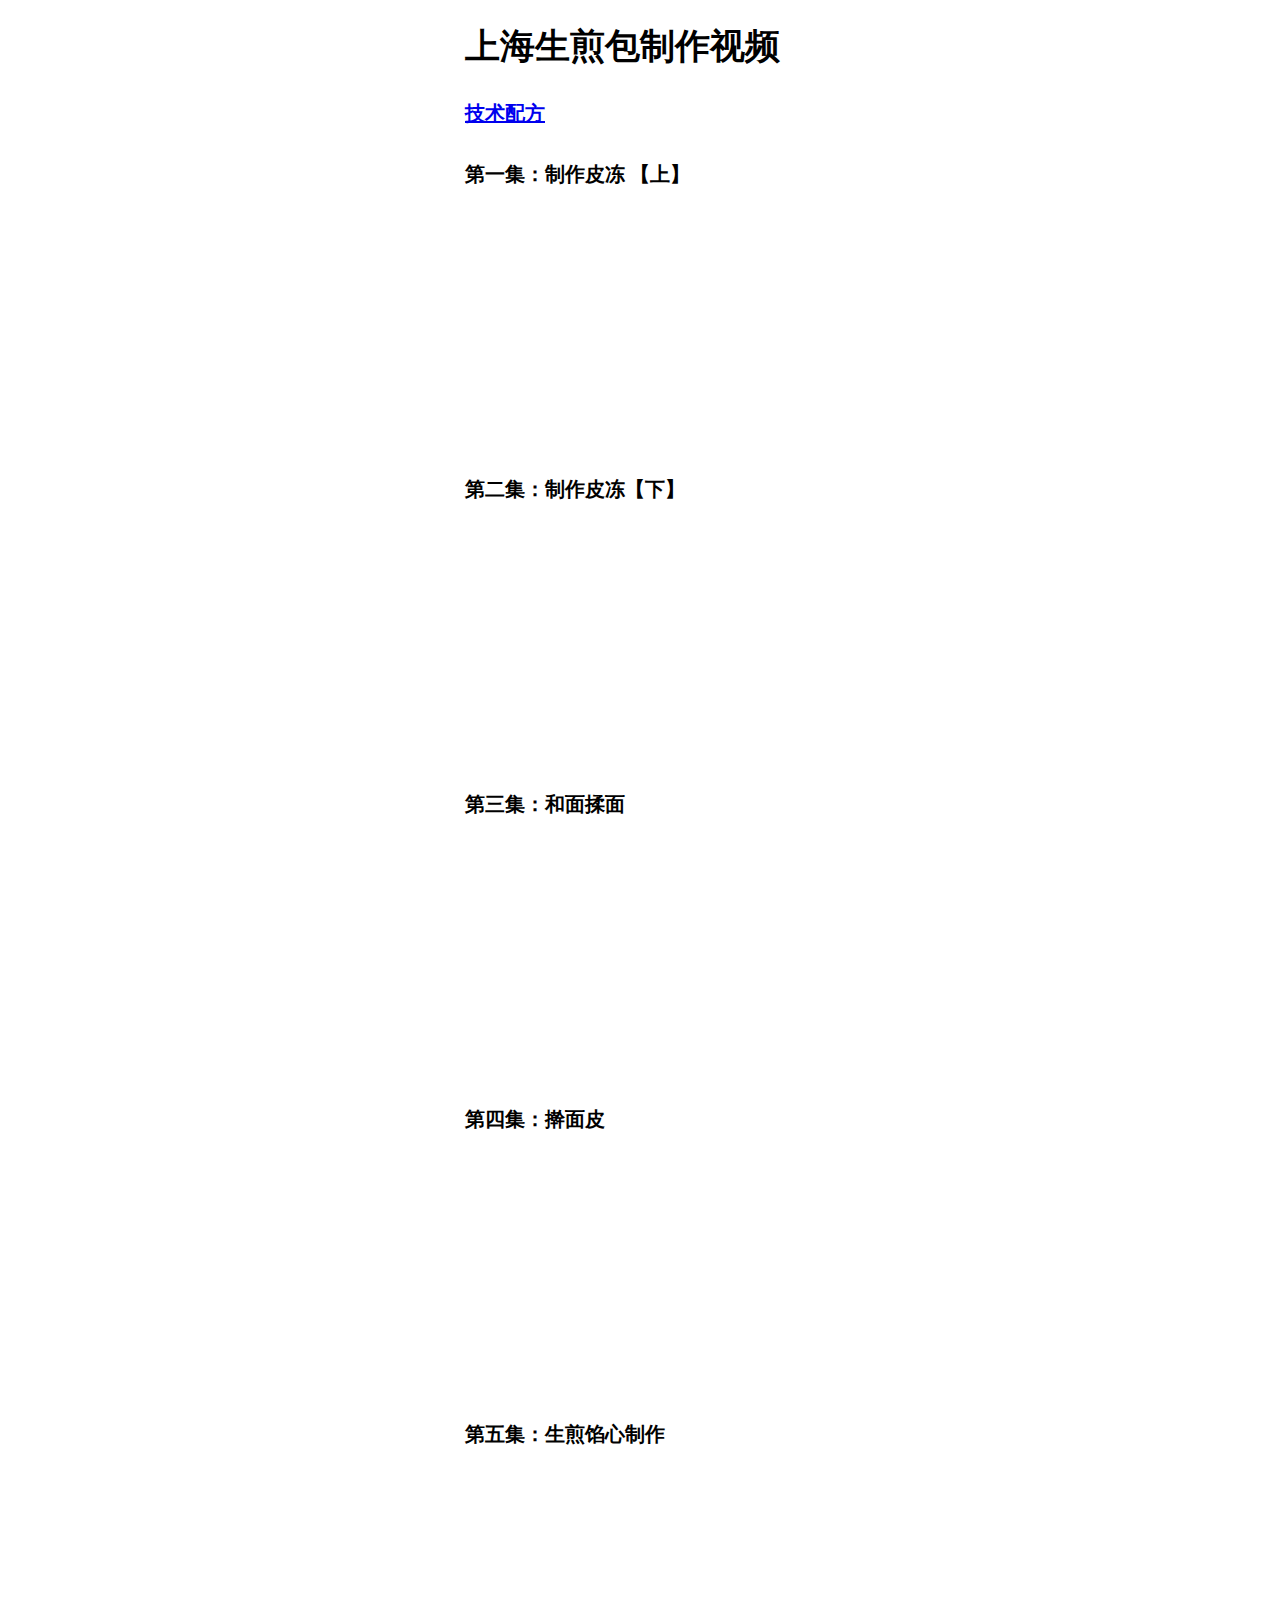
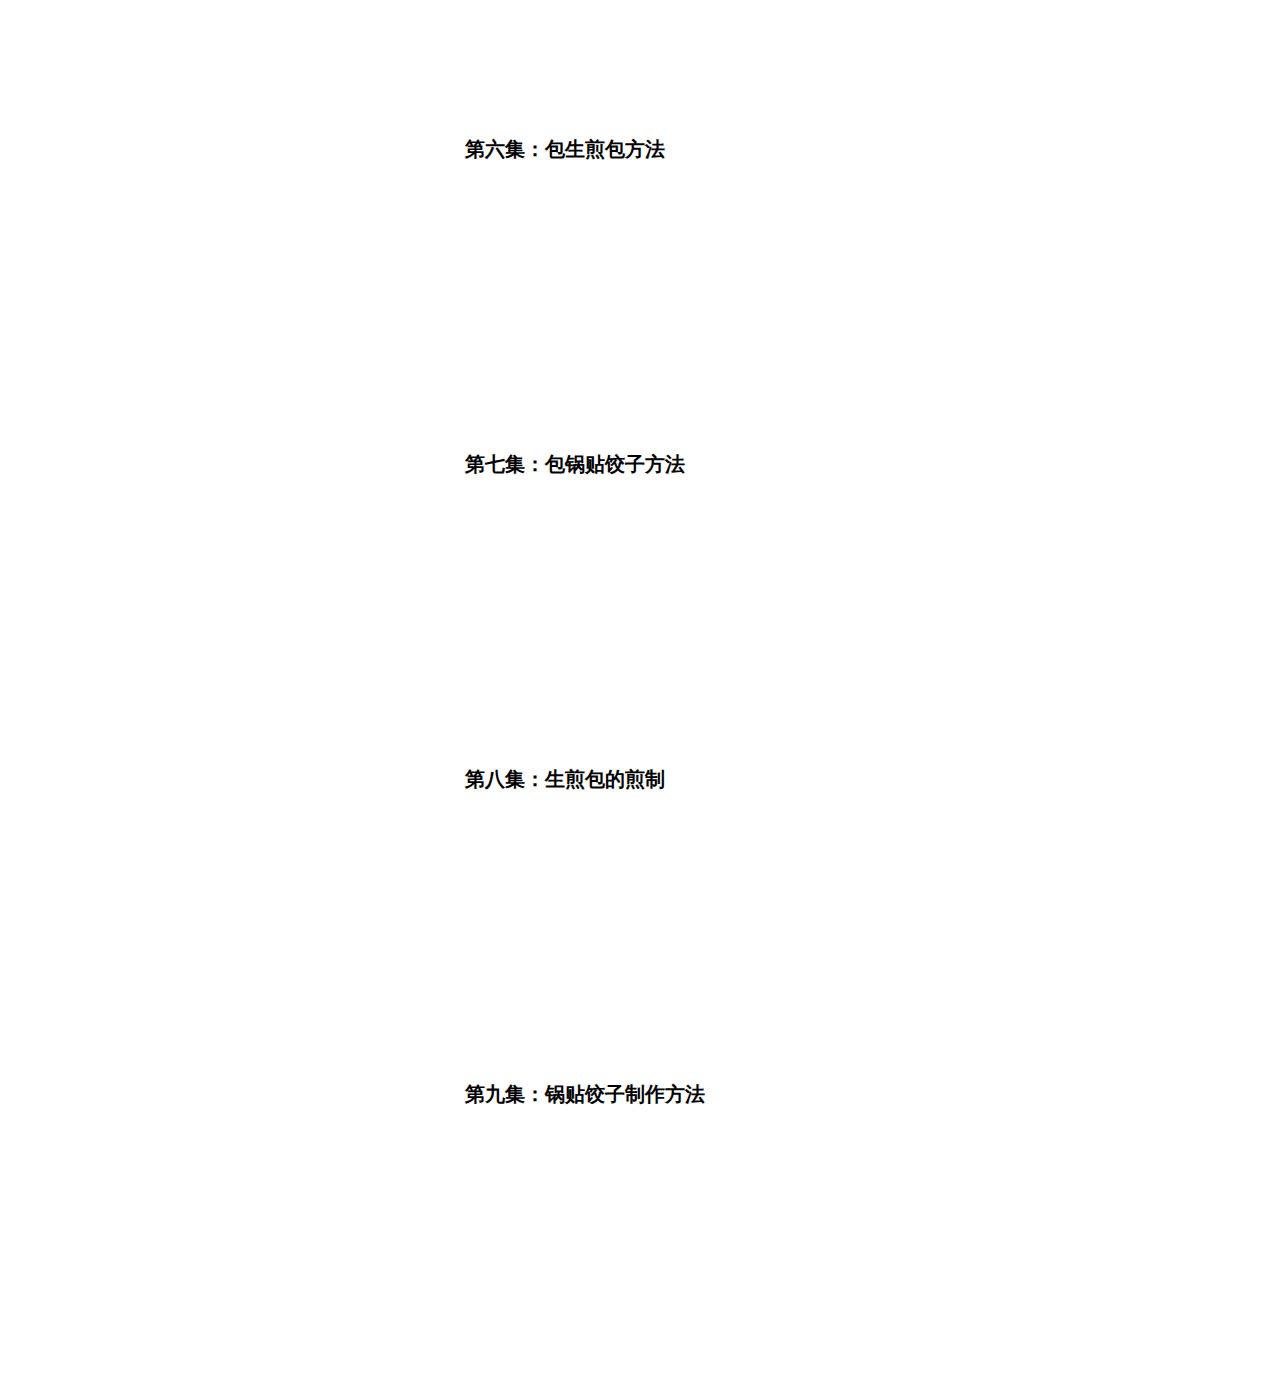
<file: sjb.html>
﻿<!DOCTYPE html>
<html>
<head>
<meta charset="utf-8">
<title>上海生煎包制作视频</title>
<meta name="viewport" content="width=device-width, initial-scale=1,maximum-scale=1,user-scalable=no">
<meta name="apple-mobile-web-app-capable" content="yes">
<meta name="apple-mobile-web-app-status-bar-style" content="black">
<style>
	*{margin: 0; padding: 0}
	.container{
		max-width: 350px;
		margin-left: auto;
		margin-right: auto;
	}
	h1{     font-size: 35px;
    line-height: 60px;
    padding-top: 17px;}
	h2{    font-size: 20px;
    line-height: 50px;
    padding-top: 11px;}
	
</style>
</head>

<body>
<div class="container">
<h1>上海生煎包制作视频</h1>
<h2><a href="https://shimo.im/files/913JVgayNVtjea3E">技术配方</a></h2>
<h2>第一集：制作皮冻 【上】</h2>
<iframe style='width: 350px;height: 250px' frameborder='no' allowfullscreen mozallowfullscreen webkitallowfullscreen src='http://go.plvideo.cn/front/video/preview?vid=01f9eb1a5573864a27deb9552fac33f9_0'></iframe>
<h2>第二集：制作皮冻【下】</h2>
<iframe style='width: 350px;height: 250px' frameborder='no' allowfullscreen mozallowfullscreen webkitallowfullscreen src='http://go.plvideo.cn/front/video/preview?vid=01f9eb1a55b4b41e92b2e45e730341db_0'></iframe>
<h2>第三集：和面揉面</h2>
<iframe style='width: 350px;height: 250px' frameborder='no' allowfullscreen mozallowfullscreen webkitallowfullscreen src='http://go.plvideo.cn/front/video/preview?vid=01f9eb1a550eb8ba081057e08831afaf_0'></iframe>
<h2>第四集：擀面皮</h2>
<iframe style='width: 350px;height: 250px' frameborder='no' allowfullscreen mozallowfullscreen webkitallowfullscreen src='http://go.plvideo.cn/front/video/preview?vid=01f9eb1a55a0a6014566b1f6a3adfd64_0'></iframe>
<h2>第五集：生煎馅心制作</h2>
<iframe style='width: 350px;height: 250px' frameborder='no' allowfullscreen mozallowfullscreen webkitallowfullscreen src='http://go.plvideo.cn/front/video/preview?vid=01f9eb1a552d307cdf6980bea017b4f4_0'></iframe>
<h2>第六集：包生煎包方法</h2>
<iframe style='width: 350px;height: 250px' frameborder='no' allowfullscreen mozallowfullscreen webkitallowfullscreen src='http://go.plvideo.cn/front/video/preview?vid=01f9eb1a556ba7936e8c0aa13336f289_0'></iframe>
<h2>第七集：包锅贴饺子方法</h2>
<iframe style='width: 350px;height: 250px' frameborder='no' allowfullscreen mozallowfullscreen webkitallowfullscreen src='http://go.plvideo.cn/front/video/preview?vid=01f9eb1a55926c9b7d9402a7bc6957fb_0'></iframe>

<h2>第八集：生煎包的煎制</h2>
<iframe style='width: 350px;height: 250px' frameborder='no' allowfullscreen mozallowfullscreen webkitallowfullscreen src='http://go.plvideo.cn/front/video/preview?vid=01f9eb1a5529699ea633d53ca7a22707_0'></iframe>
<h2>第九集：锅贴饺子制作方法</h2>
<iframe style='width: 350px;height: 250px' frameborder='no' allowfullscreen mozallowfullscreen webkitallowfullscreen src='http://go.plvideo.cn/front/video/preview?vid=01f9eb1a556c2fa1ed90ea222d5ac12a_0'></iframe>


	
</div>
</body>



</html>
</file>
<file: css.css>
*{margin: 0; padding: 0}
	.container{ margin:0 10px;
		background: #f0f0f0;
	}
	.my-biji-view{
		margin: 0;
		padding: 0;
		list-style-type: none;
	}
	.my-biji-view li{
		border-top: 10px solid #fff;
		padding: 11px 15px;
	}
	.my-biji-view li .biji-tit{
		height: 20px;
		line-height: 20px;
		font-size: 14px;
		color: #000;
		font-weight: 600;
		margin-bottom: 10px;
		overflow: hidden;
	}
	.my-biji-view li .biji-content{
		font-size: 14px;
		color: #000;
		line-height: 20px;
		margin-bottom: 10px;
	}
	.my-biji-view li .biji-oth{
		border-top: 1px solid #f2f2f2;
		padding: 10px 0;
		display: flex;
		align-items: center;
		justify-content: space-between;
		font-size: 12px;
		color: #999;
	}
	button{
		padding: 3px 6px;
		border: none;
		outline: none;
		background-color: #cc0000;
		color: #fff;
		font-size: 12px;
		border-radius: 4px;
	}
	.btmlink{ height:40px; line-height:40px; position:fixed; bottom:0; width:100%; background:#fff;}
	.btmlink a { display:inline-block; float:left; height:20px; line-height:20px; padding:10px 10px; font-size:16px; color:#000; text-decoration:none; }
</file>
